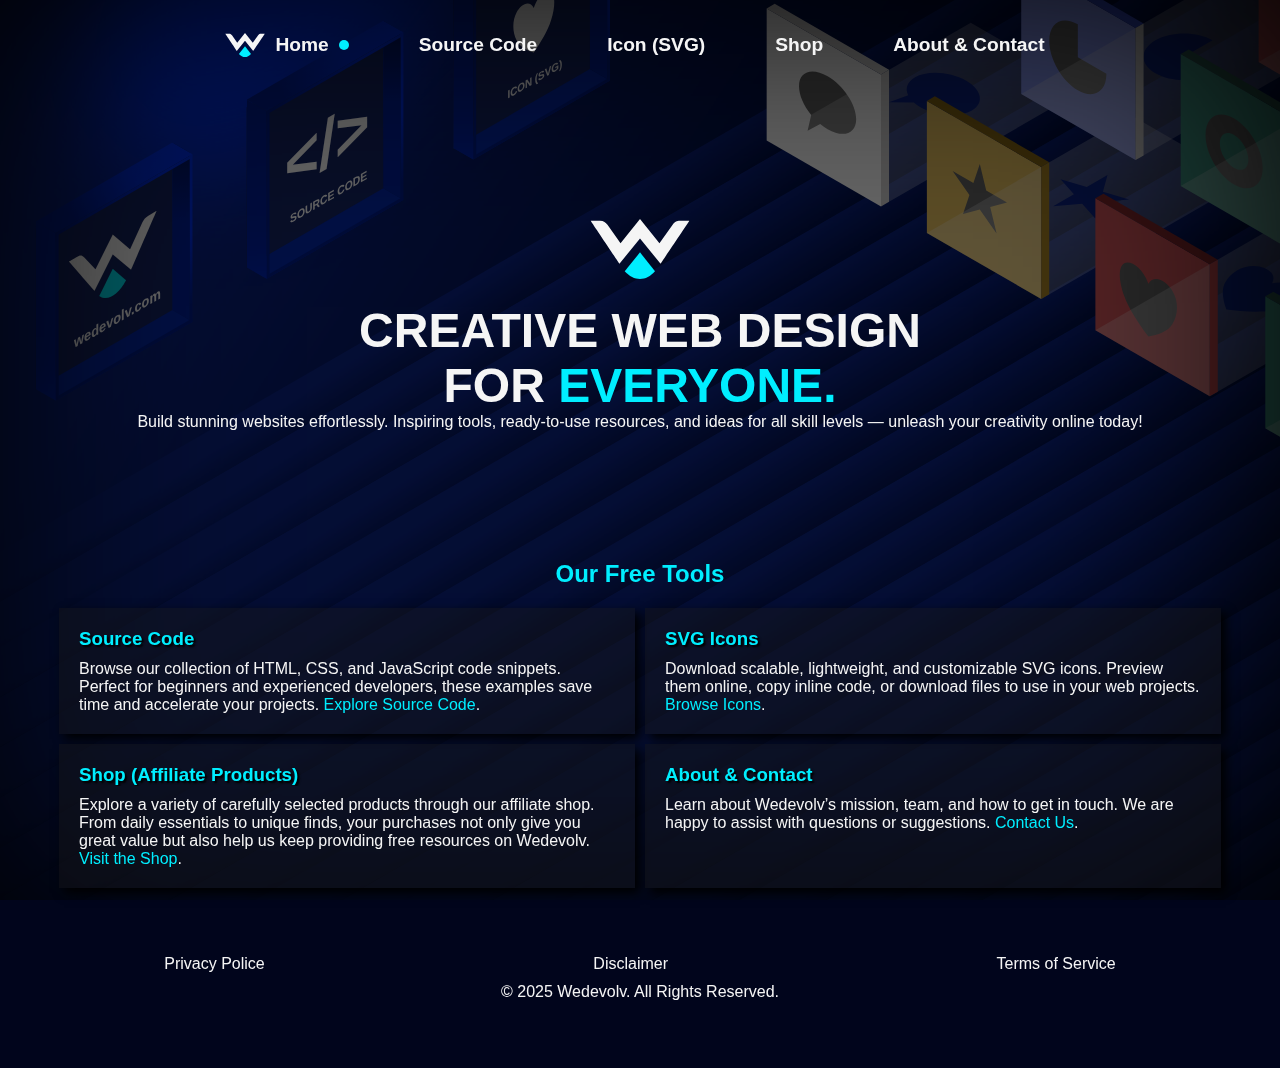
<file: index.html>
<!DOCTYPE html>
<html lang="en">
<head>
    <meta charset="UTF-8">
    <meta name="viewport" content="width=device-width, initial-scale=1.0">

    <title>Wedevolv – Free Tools for Web Developers</title>
    <meta name="description" content="Wedevolv provides free tools for web developers: ready-to-use source code, SVG icons, and JavaScript functions to make web development easier.">
    <meta name="keywords" content="wedevolv, free tools for web developers, free source code, svg icons, javascript functions, web design resources, free templates">
    <meta name="author" content="Fauzan Syaifulloh Fatah">

    <meta property="og:title" content="Wedevolv – Free Tools for Web Developers">
    <meta property="og:description" content="A collection of free source code, SVG icons, and handy web tools to speed up your web development.">
    <meta property="og:url" content="https://wedevolv.com/">
    <meta property="og:type" content="website">
    <meta property="og:image" content="https://wedevolv.com/assets/img/logo/preview.png">

    <meta name="twitter:card" content="summary_large_image">
    <meta name="twitter:title" content="Wedevolv – Free Tools for Web Developers">
    <meta name="twitter:description" content="Free source code, SVG icons, and web tools to help developers build websites faster.">
    <meta name="twitter:image" content="https://wedevolv.com/assets/img/logo/preview.png">

    <!-- adsense -->
    <meta name="google-adsense-account" content="ca-pub-3579678253854649">
    <script async src="https://pagead2.googlesyndication.com/pagead/js/adsbygoogle.js?client=ca-pub-3579678253854649" crossorigin="anonymous"></script>
    <!-- adsense -->

    <script src="js/schema-loader.js"></script>
    <link rel="canonical" href="https://wedevolv.com/">
    <link rel="stylesheet" href="css/style.css">
    <link rel="icon" href="assets/img/logo/wedevolv.png" type="image/png">
</head>
<body>
    <div class="bg"></div>
    <header>
        <span>
            <svg viewBox="0 0 2250 2250" alt="Logo Wedevolv">
                <path d="M393.535,581.872l293.837,412.621l437.628,-543.91l437.628,543.91l312.592,-437.628c43.665,-48.965 68.77,-62.519 150.044,-68.771l198.713,0c2.727,0 5.233,1.504 6.517,3.911c1.283,2.407 1.136,5.325 -0.384,7.59c-73.198,109.093 -642.474,957.534 -642.474,957.534l-462.636,-568.917l-462.636,568.917c0,-0 -580.217,-864.748 -644.437,-960.46c-1.133,-1.689 -1.243,-3.864 -0.286,-5.659c0.957,-1.795 2.825,-2.916 4.859,-2.916c42.571,0 202.236,0 202.236,0c87.526,0 125.037,37.511 168.799,93.778Z"/>
                <path d="M1125,1200.8l-343.851,425.125c206.311,231.318 481.391,231.318 681.45,0l-337.599,-425.125Z"/>
            </svg>
            <p>Home</p>
        </span>
        <input type="checkbox" id="open-navigation">
        <nav>
            <ul>
                <li><a href="https://wedevolv.com/">Home <div class="active"></div></a></li>
                <li><a href="https://wedevolv.com/source.html">Source Code</a></li>
                <li><a href="https://wedevolv.com/icon.html">Icon (SVG)</a></li>
                <li><a href="https://wedevolv.com/shop.html">Shop</a></li>
                <li><a href="https://wedevolv.com/about.html">About & Contact</a></li>
                
                <!-- <li><a href="index.html">Home <div class="active"></div></a></li>
                <li><a href="source.html">Source Code</a></li>
                <li><a href="icon.html">Icon (SVG)</a></li>
                <li><a href="shop.html">Shop</a></li>
                <li><a href="about.html">About & Contact</a></li> -->
            </ul>
        </nav>
        <label for="open-navigation">
            <span class="wd-bar"></span>
        </label>
    </header>
    <main class="home">
        <section class="hero">
            <span>
                <svg viewBox="0 0 2250 2250" width="100px" height="100px">
                    <path d="M393.535,581.872l293.837,412.621l437.628,-543.91l437.628,543.91l312.592,-437.628c43.665,-48.965 68.77,-62.519 150.044,-68.771l198.713,0c2.727,0 5.233,1.504 6.517,3.911c1.283,2.407 1.136,5.325 -0.384,7.59c-73.198,109.093 -642.474,957.534 -642.474,957.534l-462.636,-568.917l-462.636,568.917c0,-0 -580.217,-864.748 -644.437,-960.46c-1.133,-1.689 -1.243,-3.864 -0.286,-5.659c0.957,-1.795 2.825,-2.916 4.859,-2.916c42.571,0 202.236,0 202.236,0c87.526,0 125.037,37.511 168.799,93.778Z" fill="whitesmoke"/>
                    <path d="M1125,1200.8l-343.851,425.125c206.311,231.318 481.391,231.318 681.45,0l-337.599,-425.125Z" fill="#00eeff"/>
                </svg>
                <h1>CREATIVE WEB DESIGN</h1>
                <h1>FOR <strong>EVERYONE.</strong></h1>
            </span>
            <p>Build stunning websites effortlessly. Inspiring tools, ready-to-use resources, and ideas for all skill levels — unleash your creativity online today!</p>
        </section>
        <h2>Our Free Tools</h2>
        <section class="features">
            <article>
                <h3>Source Code</h3>
                <p>Browse our collection of HTML, CSS, and JavaScript code snippets. Perfect for beginners and experienced developers, these examples save time and accelerate your projects. <a href="source.html">Explore Source Code</a>.</p>
            </article>

            <article>
                <h3>SVG Icons</h3>
                <p>Download scalable, lightweight, and customizable SVG icons. Preview them online, copy inline code, or download files to use in your web projects. <a href="icon.html">Browse Icons</a>.</p>
            </article>

            <article>
                <h3>Shop (Affiliate Products)</h3>
                <p>
                    Explore a variety of carefully selected products through our affiliate shop. 
                    From daily essentials to unique finds, your purchases not only give you great 
                    value but also help us keep providing free resources on Wedevolv.
                    <a href="shop.html">Visit the Shop</a>.
                </p>
            </article>
            <article>
                <h3>About & Contact</h3>
                <p>Learn about Wedevolv’s mission, team, and how to get in touch. We are happy to assist with questions or suggestions. <a href="about.html">Contact Us</a>.</p>
            </article>
        </section>
    </main>
    <footer>
        <ul>
            <li><a href="https://wedevolv.com/privacy.html" class="wd-privacy-police">Privacy Police</a></li>
            <li><a href="https://wedevolv.com/disclaimer.html" class="wd-warning">Disclaimer</a></li>
            <li><a href="https://wedevolv.com/terms.html" class="wd-hand-shake">Terms of Service</a></li>
                
            <!-- <li><a href="privacy.html" class="wd-privacy-police">Privacy Police</a></li>
            <li><a href="disclaimer.html" class="wd-warning">Disclaimer</a></li>
            <li><a href="terms.html" class="wd-hand-shake">Terms of Service</a></li> -->
        </ul>
        <p>&copy; 2025 Wedevolv. All Rights Reserved.</p>
    </footer>
    <script src="js/script.js"></script>
    <script src="js/icons.js"></script>
</body>
</html>
</file>
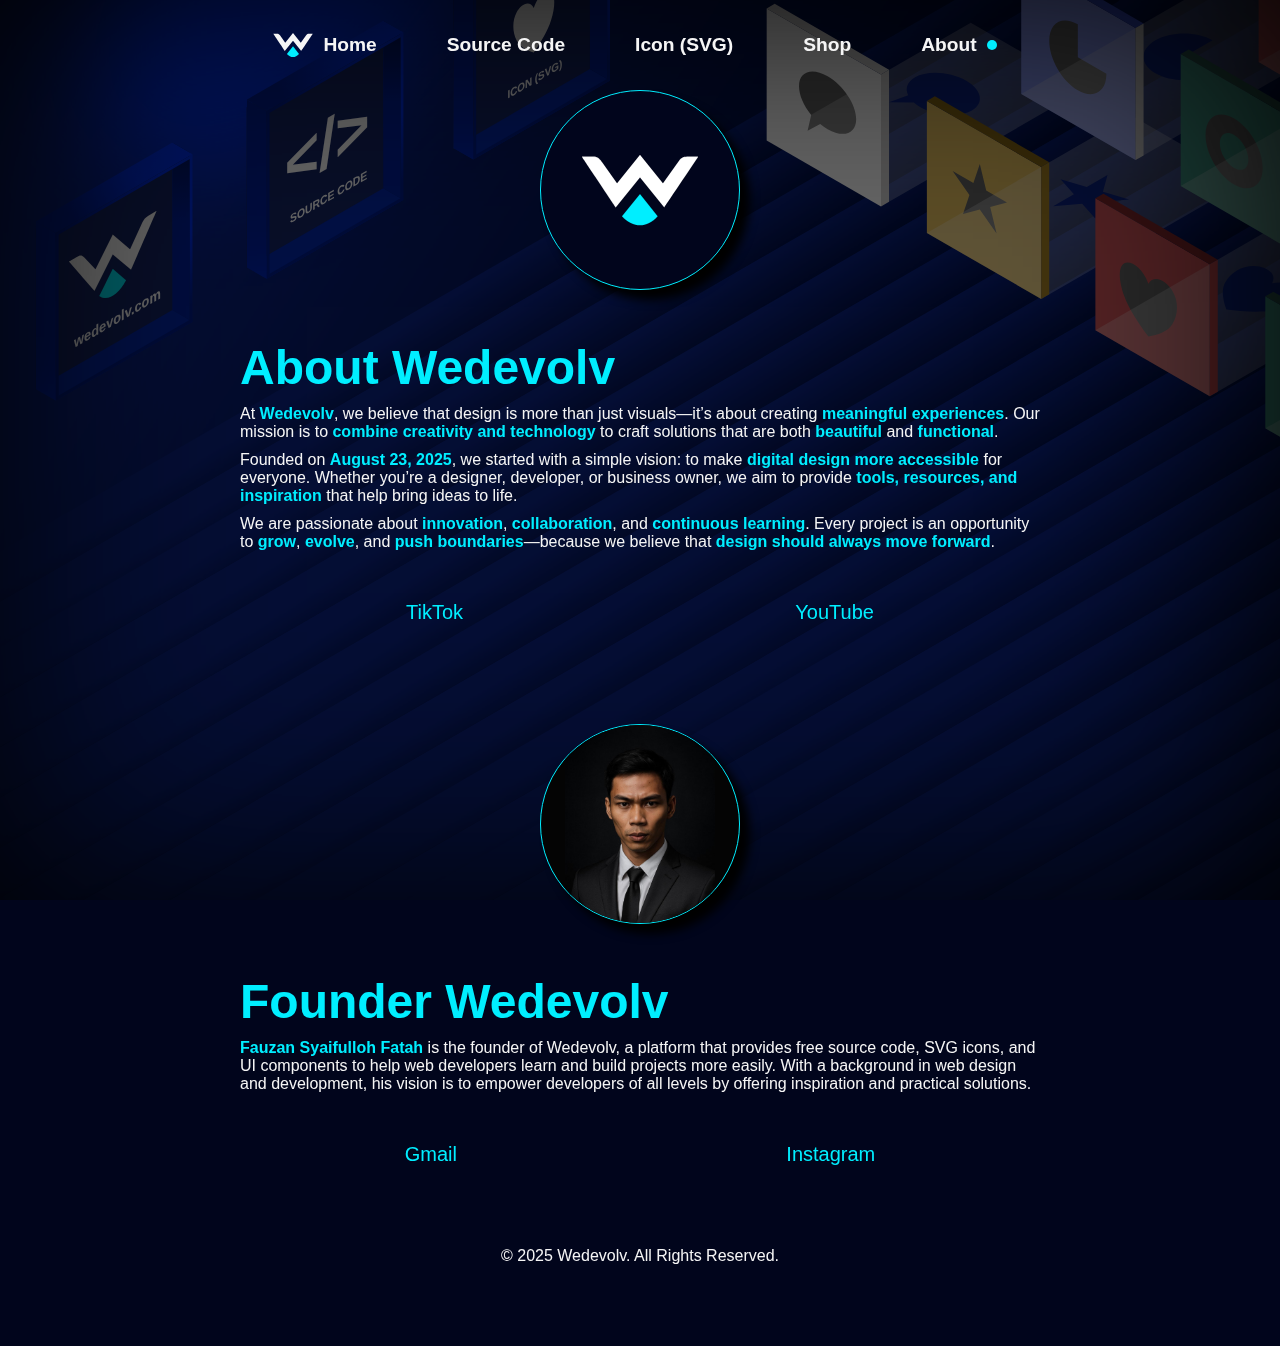
<file: about.html>
<!DOCTYPE html>
<html lang="en">
<head>
    <meta charset="UTF-8">
    <meta name="viewport" content="width=device-width, initial-scale=1.0">
    
    <title>About Wedevolv — Free Tools & Resources for Web Developers</title>
    <meta name="description" content="Wedevolv helps web developers with free resources, source code, SVG icons, and ready-to-use templates to speed up projects and learning.">
    <meta name="keywords" content="about wedevolv, free tools for developers, web development resources, source code, svg icons, templates, wedevolv">
    <meta name="author" content="Fauzan Syaifulloh Fatah">

    <meta property="og:title" content="About Wedevolv — Tools for Web Developers">
    <meta property="og:description" content="Discover free tools, icons, and source code from Wedevolv to simplify web development and design.">
    <meta property="og:url" content="https://wedevolv.com/about.html">
    <meta property="og:type" content="website">
    <meta property="og:image" content="https://wedevolv.com/assets/img/logo/preview.png">

    <meta name="twitter:card" content="summary_large_image">
    <meta name="twitter:title" content="About Wedevolv — Free Resources for Developers">
    <meta name="twitter:description" content="Free tools, source code, and SVG icons to make web development easier.">
    <meta name="twitter:image" content="https://wedevolv.com/assets/img/logo/preview.png">

    <!-- adsense -->
    <meta name="google-adsense-account" content="ca-pub-3579678253854649">
    <script async src="https://pagead2.googlesyndication.com/pagead/js/adsbygoogle.js?client=ca-pub-3579678253854649" crossorigin="anonymous"></script>
    <!-- adsense -->
    
    <link rel="stylesheet" href="css/style.css">
    <link rel="icon" href="assets/img/logo/wedevolv.png" type="image/png">
</head>
<body>
    <div class="bg"></div>
    <header>
        <span>
            <svg viewBox="0 0 2250 2250">
                <path d="M393.535,581.872l293.837,412.621l437.628,-543.91l437.628,543.91l312.592,-437.628c43.665,-48.965 68.77,-62.519 150.044,-68.771l198.713,0c2.727,0 5.233,1.504 6.517,3.911c1.283,2.407 1.136,5.325 -0.384,7.59c-73.198,109.093 -642.474,957.534 -642.474,957.534l-462.636,-568.917l-462.636,568.917c0,-0 -580.217,-864.748 -644.437,-960.46c-1.133,-1.689 -1.243,-3.864 -0.286,-5.659c0.957,-1.795 2.825,-2.916 4.859,-2.916c42.571,0 202.236,0 202.236,0c87.526,0 125.037,37.511 168.799,93.778Z"/>
                <path d="M1125,1200.8l-343.851,425.125c206.311,231.318 481.391,231.318 681.45,0l-337.599,-425.125Z"/>
            </svg>
            <p>About</p>
        </span>
        <input type="checkbox" id="open-navigation">
        <nav>
            <ul>
                <li><a href="index.html">Home</a></li>
                <li><a href="source.html">Source Code</a></li>
                <li><a href="icon.html">Icon (SVG)</a></li>
                <li><a href="shop.html">Shop</a></li>
                <li><a href="about.html">About <div class="active"></div></a></li>
            </ul>
        </nav>
        <label for="open-navigation">
            <span class="wd-bar"></span>
        </label>
    </header>
    <main>
        <section class="about">
            <div class="box">
                <div class="image">
                    <img src="assets/img/wedevolv2.svg" alt="logo wedevolv" width="60%">
                </div>
                <span>
                    <h1>About Wedevolv</h1>
                    <p>
                        At <b>Wedevolv</b>, we believe that design is more than just visuals—it’s about creating <b>meaningful experiences</b>. 
                        Our mission is to <b>combine creativity and technology</b> to craft solutions that are both <b>beautiful</b> and <b>functional</b>.
                    </p>
                    
                    <p>
                        Founded on <b>August 23, 2025</b>, we started with a simple vision: to make <b>digital design more accessible</b> for everyone. 
                        Whether you’re a designer, developer, or business owner, we aim to provide <b>tools, resources, and inspiration</b> that help bring ideas to life.
                    </p>
                    
                    <p>
                        We are passionate about <b>innovation</b>, <b>collaboration</b>, and <b>continuous learning</b>. 
                        Every project is an opportunity to <b>grow</b>, <b>evolve</b>, and <b>push boundaries</b>—because we believe that <b>design should always move forward</b>.
                    </p>
                </span>
                <div class="sosial-media">
                    <a href="https://www.tiktok.com/@wedevolv.com" class="wd-tiktok" target="_blank">TikTok</a>
                    <a href="https://www.youtube.com/@wedevolv" class="wd-youtube" target="_blank">YouTube</a>
                </div>
            </div>
            <div class="box">
                <div class="image" style="background: rgb(4, 4, 4);">
                    <img src="assets/img/FauzanSyaifullohFatah.jpeg" alt="Fauzan Syaifulloh Fatah" width="150px">
                </div>
                <span>
                    <h2>Founder Wedevolv</h2>
                    <p>
                        <b>Fauzan Syaifulloh Fatah</b> is the founder of Wedevolv, a platform that provides free source code, SVG icons, and UI components to help web developers learn and build projects more easily. With a background in web design and development, his vision is to empower developers of all levels by offering inspiration and practical solutions.
                    </p>
                </span>
                <div class="sosial-media">
                    <a href="https://mail.google.com/mail/?view=cm&fs=1&to=fauzansyaifullohfatah@gmail.com" class="wd-envelope" target="_blank">Gmail</a>
                    <a href="https://www.instagram.com/fauzan_s.f" class="wd-instagram" target="_blank">Instagram</a>
                </div>
            </div>
        </section>
    </main>
    <footer>
        <span>&copy; 2025 Wedevolv. All Rights Reserved.</span>
    </footer>
    <script src="js/icons.js"></script>
</body>
</html>
</file>
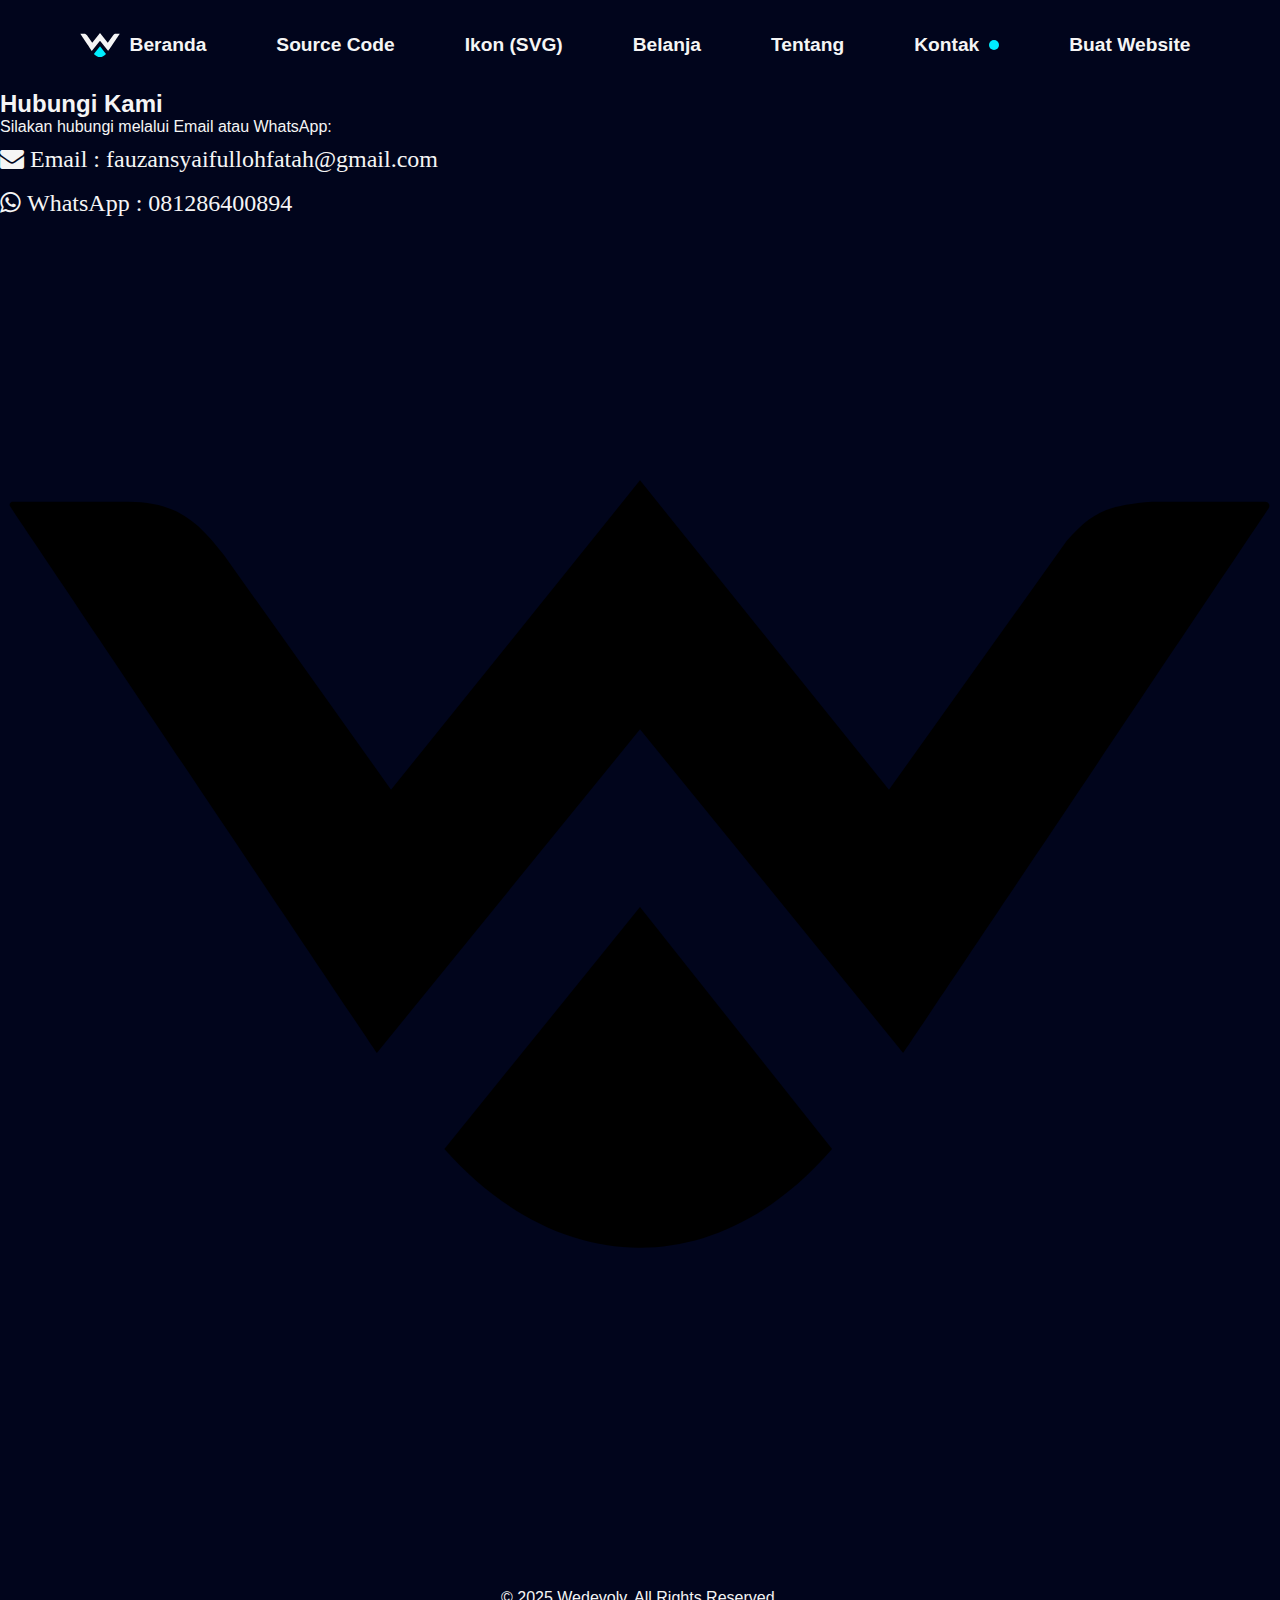
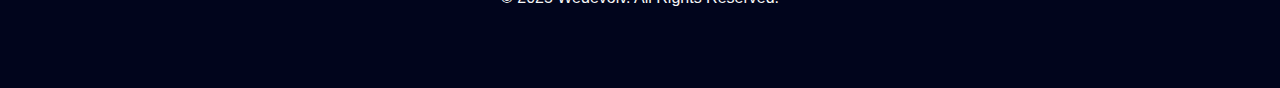
<file: contact.html>
<!DOCTYPE html>
<html lang="id">
<head>
    <meta charset="UTF-8">
    <meta name="viewport" content="width=device-width, initial-scale=1.0">
    
    <title>Kontak Wedevolv — Konsultasi & Order Jasa Pembuatan Website</title>
    <meta name="description" content="Hubungi Wedevolv untuk konsultasi pembuatan website, request penawaran, atau download source code gratis. Email dan WhatsApp tersedia untuk respons cepat.">
    <meta name="keywords" content="kontak wedevolv, hubungi wedevolv, konsultasi website, order jasa web, whatsapp wedevolv">
    <meta name="author" content="Fauzan Syaifulloh Fatah">

    <meta property="og:title" content="Kontak Wedevolv">
    <meta property="og:description" content="Konsultasi & pemesanan jasa pembuatan website. Hubungi via email atau WhatsApp untuk penawaran terbaik.">
    <meta property="og:url" content="https://wedevolv.com/contact.html">
    <meta property="og:type" content="website">
    <meta property="og:image" content="https://wedevolv.com/assets/img/logo/preview.png">

    <meta name="twitter:card" content="summary_large_image">
    <meta name="twitter:title" content="Kontak Wedevolv">
    <meta name="twitter:description" content="Email & WhatsApp untuk konsultasi pembuatan website.">
    <meta name="twitter:image" content="https://wedevolv.com/assets/img/logo/preview.png">

    <!-- adsense -->
    <meta name="google-adsense-account" content="ca-pub-3579678253854649">
    <script async src="https://pagead2.googlesyndication.com/pagead/js/adsbygoogle.js?client=ca-pub-3579678253854649" crossorigin="anonymous"></script>
    <!-- adsense -->
    
    <link rel="stylesheet" href="https://cdnjs.cloudflare.com/ajax/libs/font-awesome/4.7.0/css/font-awesome.min.css">
    <link rel="stylesheet" href="css/style.css">
    <link rel="icon" href="assets/img/logo/wedevolv.png" type="image/png">
</head>
<body>
    <header>
        <span>
            <svg viewBox="0 0 2250 2250">
                <path d="M393.535,581.872l293.837,412.621l437.628,-543.91l437.628,543.91l312.592,-437.628c43.665,-48.965 68.77,-62.519 150.044,-68.771l198.713,0c2.727,0 5.233,1.504 6.517,3.911c1.283,2.407 1.136,5.325 -0.384,7.59c-73.198,109.093 -642.474,957.534 -642.474,957.534l-462.636,-568.917l-462.636,568.917c0,-0 -580.217,-864.748 -644.437,-960.46c-1.133,-1.689 -1.243,-3.864 -0.286,-5.659c0.957,-1.795 2.825,-2.916 4.859,-2.916c42.571,0 202.236,0 202.236,0c87.526,0 125.037,37.511 168.799,93.778Z"/>
                <path d="M1125,1200.8l-343.851,425.125c206.311,231.318 481.391,231.318 681.45,0l-337.599,-425.125Z"/>
            </svg>
            <p>Kontak</p>
        </span>
        <input type="checkbox" id="open-navigation">
        <nav>
            <ul>
                <li><a href="index.html">Beranda</a></li>
                <li><a href="source.html">Source Code</a></li>
                <li><a href="icon.html">Ikon (SVG)</a></li>
                <li><a href="shop.html">Belanja</a></li>
                <li><a href="about.html">Tentang</a></li>
                <li><a href="contact.html">Kontak <div class="active"></div></a></li>
                <li><a href="createWebsite.html">Buat Website</a></li>
            </ul>
        </nav>
        <label for="open-navigation">
            <i class="fa fa-bars"></i>
        </label>
    </header>
    <main>
        <section>
            <div class="box">
                <h2>Hubungi Kami</h2>
                <p>Silakan hubungi melalui Email atau WhatsApp:</p>
                <ul>
                    <li><a href="" class="fa fa-envelope" style="background: none;color: whitesmoke;font-size: 1.5rem;padding: 10px 0;"> Email : fauzansyaifullohfatah@gmail.com</a></li>
                    <li><a href="" class="fa fa-whatsapp" style="background: none;color: whitesmoke;font-size: 1.5rem;padding: 10px 0;"> WhatsApp : 081286400894</a></li>
                </ul>
            </div>
            <div class="box">
                <svg viewBox="0 0 2250 2250">
                    <path d="M393.535,581.872l293.837,412.621l437.628,-543.91l437.628,543.91l312.592,-437.628c43.665,-48.965 68.77,-62.519 150.044,-68.771l198.713,0c2.727,0 5.233,1.504 6.517,3.911c1.283,2.407 1.136,5.325 -0.384,7.59c-73.198,109.093 -642.474,957.534 -642.474,957.534l-462.636,-568.917l-462.636,568.917c0,-0 -580.217,-864.748 -644.437,-960.46c-1.133,-1.689 -1.243,-3.864 -0.286,-5.659c0.957,-1.795 2.825,-2.916 4.859,-2.916c42.571,0 202.236,0 202.236,0c87.526,0 125.037,37.511 168.799,93.778Z"/>
                    <path d="M1125,1200.8l-343.851,425.125c206.311,231.318 481.391,231.318 681.45,0l-337.599,-425.125Z"/>
                </svg>
            </div>
        </section>
    </main>
    <footer>
        <span>&copy; 2025 Wedevolv. All Rights Reserved.</span>
    </footer>
</body>
</html>
</file>
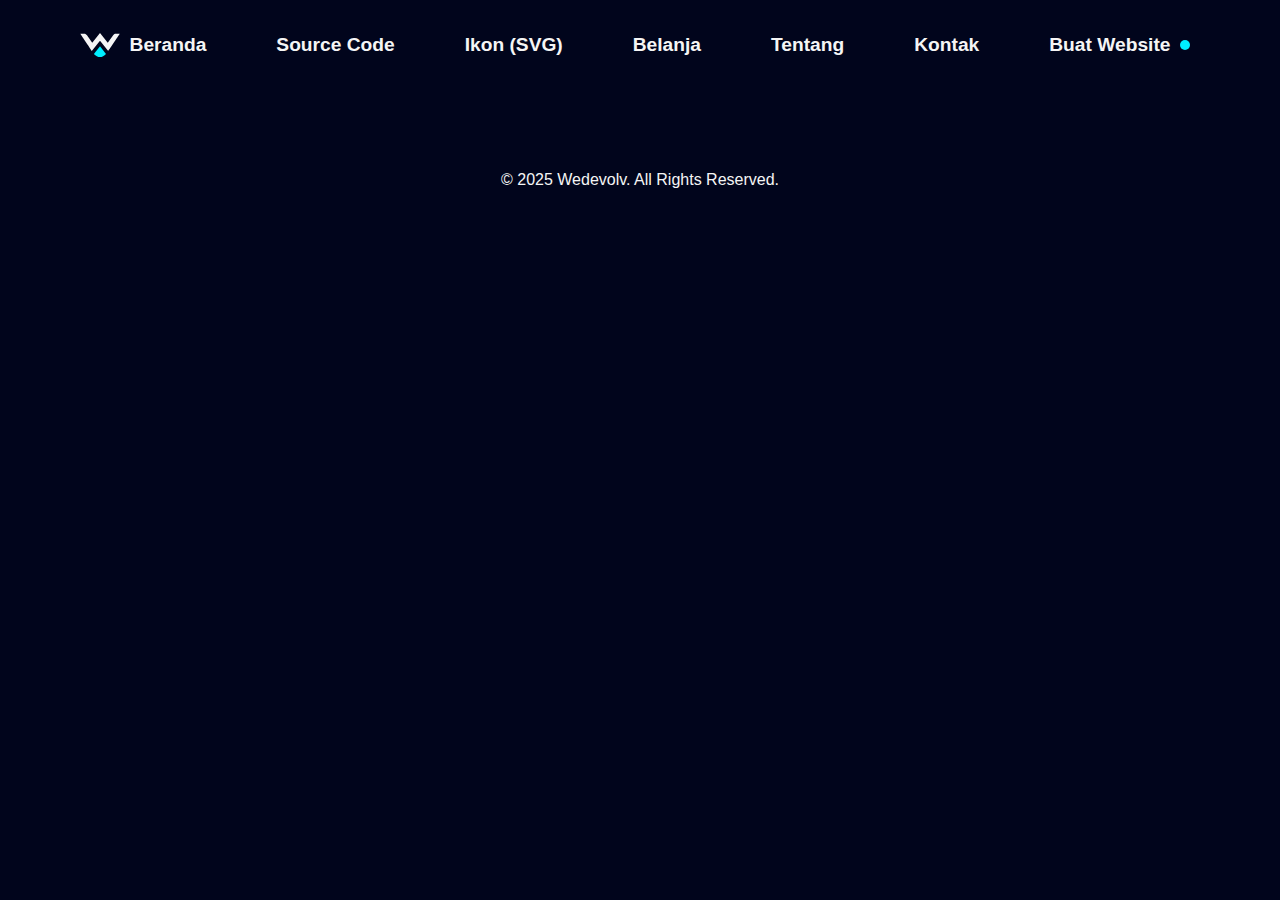
<file: createWebsite.html>
<!DOCTYPE html>
<html lang="id">
<head>
    <meta charset="UTF-8">
    <meta name="viewport" content="width=device-width, initial-scale=1.0">
    
    <title>Buat Website — Paket Murah & Cepat | Wedevolv</title>
    <meta name="description" content="Paket buat website dari Wedevolv: paket starter, bisnis, dan toko online. Harga transparan, cepat live, dan support setelah rilis. Cek paket & order sekarang.">
    <meta name="keywords" content="buat website, paket website murah, paket website UMKM, website cepat, jasa pembuatan website, wedevolv">
    <meta name="author" content="Fauzan Syaifulloh Fatah">

    <meta property="og:title" content="Buat Website — Paket Murah & Cepat | Wedevolv">
    <meta property="og:description" content="Pilih paket pembuatan website murah: Starter, Bisnis, atau Toko Online. Harga transparan & dukungan purna jual.">
    <meta property="og:url" content="https://wedevolv.com/createWebsite.html">
    <meta property="og:type" content="article">
    <meta property="og:image" content="https://wedevolv.com/assets/img/logo/preview.png">

    <meta name="twitter:card" content="summary_large_image">
    <meta name="twitter:title" content="Buat Website — Wedevolv">
    <meta name="twitter:description" content="Paket pembuatan website murah, cepat, dan profesional. Lihat paket & pesan sekarang.">
    <meta name="twitter:image" content="https://wedevolv.com/assets/img/logo/preview.png">

    <!-- adsense -->
    <meta name="google-adsense-account" content="ca-pub-3579678253854649">
    <script async src="https://pagead2.googlesyndication.com/pagead/js/adsbygoogle.js?client=ca-pub-3579678253854649" crossorigin="anonymous"></script>
    <!-- adsense -->
    
    <link rel="stylesheet" href="https://cdnjs.cloudflare.com/ajax/libs/font-awesome/4.7.0/css/font-awesome.min.css">
    <link rel="stylesheet" href="css/style.css">
    <link rel="icon" href="assets/img/logo/wedevolv.png" type="image/png">
</head>
<body>
    <header>
        <span>
            <svg viewBox="0 0 2250 2250">
                <path d="M393.535,581.872l293.837,412.621l437.628,-543.91l437.628,543.91l312.592,-437.628c43.665,-48.965 68.77,-62.519 150.044,-68.771l198.713,0c2.727,0 5.233,1.504 6.517,3.911c1.283,2.407 1.136,5.325 -0.384,7.59c-73.198,109.093 -642.474,957.534 -642.474,957.534l-462.636,-568.917l-462.636,568.917c0,-0 -580.217,-864.748 -644.437,-960.46c-1.133,-1.689 -1.243,-3.864 -0.286,-5.659c0.957,-1.795 2.825,-2.916 4.859,-2.916c42.571,0 202.236,0 202.236,0c87.526,0 125.037,37.511 168.799,93.778Z"/>
                <path d="M1125,1200.8l-343.851,425.125c206.311,231.318 481.391,231.318 681.45,0l-337.599,-425.125Z"/>
            </svg>
            <p>Buat Website</p>
        </span>
        <input type="checkbox" id="open-navigation">
        <nav>
            <ul>
                <li><a href="index.html">Beranda</a></li>
                <li><a href="source.html">Source Code</a></li>
                <li><a href="icon.html">Ikon (SVG)</a></li>
                <li><a href="shop.html">Belanja</a></li>
                <li><a href="about.html">Tentang</a></li>
                <li><a href="contact.html">Kontak</a></li>
                <li><a href="createWebsite.html">Buat Website <div class="active"></div></a></li>
            </ul>
        </nav>
        <label for="open-navigation">
            <i class="fa fa-bars"></i>
        </label>
    </header>
    <main>
        <section class="packages"></section>
    </main>
    <footer>
        <span>&copy; 2025 Wedevolv. All Rights Reserved.</span>
    </footer>
    <script src="js/script.js"></script>
    <script>
        const packages = document.getElementsByClassName("packages")[0]
        getDataPackage(packages);
    </script>
</body>
</html>
</file>
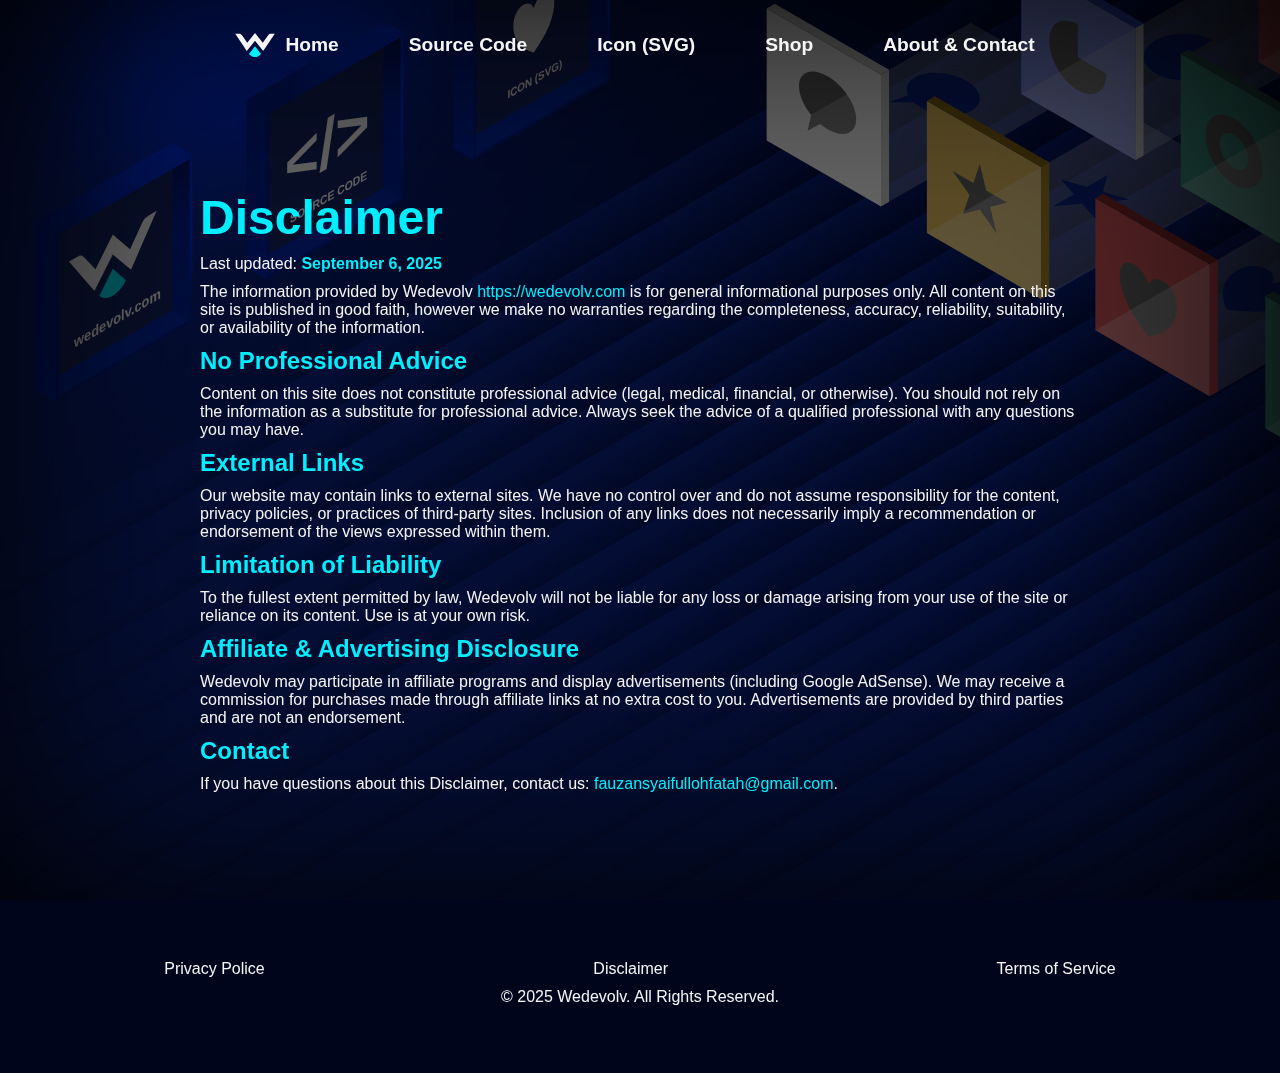
<file: disclaimer.html>
<!DOCTYPE html>
<html lang="en">
<head>
    <meta charset="UTF-8">
    <meta name="viewport" content="width=device-width, initial-scale=1.0">

    <title>Disclaimer – Wedevolv</title>
    <meta name="description" content="Read the Disclaimer of Wedevolv. Limitations of liability and external links for our website.">
    <meta name="keywords" content="wedevolv, disclaimer, liability, external links, website rules">
    <meta name="author" content="Fauzan Syaifulloh Fatah">

    <meta property="og:title" content="Disclaimer – Wedevolv">
    <meta property="og:description" content="Learn about Wedevolv's Disclaimer including limitations of liability and external links.">
    <meta property="og:url" content="https://wedevolv.com/disclaimer.html">
    <meta property="og:type" content="website">
    <meta property="og:image" content="https://wedevolv.com/assets/img/logo/preview.png">

    <meta name="twitter:card" content="summary_large_image">
    <meta name="twitter:title" content="Disclaimer – Wedevolv">
    <meta name="twitter:description" content="Understand the Disclaimer page of Wedevolv: limitations of liability and external links.">
    <meta name="twitter:image" content="https://wedevolv.com/assets/img/logo/preview.png">

    <!-- Adsense -->
    <meta name="google-adsense-account" content="ca-pub-3579678253854649">
    <script async src="https://pagead2.googlesyndication.com/pagead/js/adsbygoogle.js?client=ca-pub-3579678253854649" crossorigin="anonymous"></script>
    <!-- End Adsense -->

    <link rel="canonical" href="https://wedevolv.com/disclaimer.html">
    <link rel="stylesheet" href="css/style.css">
    <link rel="icon" href="assets/img/logo/wedevolv.png" type="image/png">
</head>
<body>
    <div class="bg"></div>
    <header>
        <span>
            <svg viewBox="0 0 2250 2250">
                <path d="M393.535,581.872l293.837,412.621l437.628,-543.91l437.628,543.91l312.592,-437.628c43.665,-48.965 68.77,-62.519 150.044,-68.771l198.713,0c2.727,0 5.233,1.504 6.517,3.911c1.283,2.407 1.136,5.325 -0.384,7.59c-73.198,109.093 -642.474,957.534 -642.474,957.534l-462.636,-568.917l-462.636,568.917c0,-0 -580.217,-864.748 -644.437,-960.46c-1.133,-1.689 -1.243,-3.864 -0.286,-5.659c0.957,-1.795 2.825,-2.916 4.859,-2.916c42.571,0 202.236,0 202.236,0c87.526,0 125.037,37.511 168.799,93.778Z"/>
                <path d="M1125,1200.8l-343.851,425.125c206.311,231.318 481.391,231.318 681.45,0l-337.599,-425.125Z"/>
            </svg>
            <p>About & Contact</p>
        </span>
        <input type="checkbox" id="open-navigation">
        <nav>
            <ul>
                <li><a href="https://wedevolv.com/">Home</a></li>
                <li><a href="https://wedevolv.com/source.html">Source Code</a></li>
                <li><a href="https://wedevolv.com/icon.html">Icon (SVG)</a></li>
                <li><a href="https://wedevolv.com/shop.html">Shop</a></li>
                <li><a href="https://wedevolv.com/about.html">About & Contact</a></li>

                <!-- <li><a href="index.html">Home</a></li>
                <li><a href="source.html">Source Code</a></li>
                <li><a href="icon.html">Icon (SVG)</a></li>
                <li><a href="shop.html">Shop</a></li>
                <li><a href="about.html">About & Contact</a></li> -->
            </ul>
        </nav>
        <label for="open-navigation">
            <span class="wd-bar"></span>
        </label>
    </header>
    <main class="template">
        <h1 class="wd-warning">Disclaimer</h1>
        <p>Last updated: <strong>September 6, 2025</strong></p>
        <p>The information provided by Wedevolv <a href="https://wedevolv.com">https://wedevolv.com</a> is for general informational purposes only. All content on this site is published in good faith, however we make no warranties regarding the completeness, accuracy, reliability, suitability, or availability of the information.</p>

        <h2>No Professional Advice</h2>
        <p>Content on this site does not constitute professional advice (legal, medical, financial, or otherwise). You should not rely on the information as a substitute for professional advice. Always seek the advice of a qualified professional with any questions you may have.</p>

        <h2>External Links</h2>
        <p>Our website may contain links to external sites. We have no control over and do not assume responsibility for the content, privacy policies, or practices of third-party sites. Inclusion of any links does not necessarily imply a recommendation or endorsement of the views expressed within them.</p>

        <h2>Limitation of Liability</h2>
        <p>To the fullest extent permitted by law, Wedevolv will not be liable for any loss or damage arising from your use of the site or reliance on its content. Use is at your own risk.</p>

        <h2>Affiliate & Advertising Disclosure</h2>
        <p>Wedevolv may participate in affiliate programs and display advertisements (including Google AdSense). We may receive a commission for purchases made through affiliate links at no extra cost to you. Advertisements are provided by third parties and are not an endorsement.</p>

        <h2>Contact</h2>
        <p>If you have questions about this Disclaimer, contact us: <a href="mailto:fauzansyaifullohfatah@gmail.com">fauzansyaifullohfatah@gmail.com</a>.</p>
    </main>

    <footer>
        <ul>
            <li><a href="https://wedevolv.com/privacy.html" class="wd-privacy-police">Privacy Police</a></li>
            <li><a href="https://wedevolv.com/disclaimer.html" class="wd-warning">Disclaimer</a></li>
            <li><a href="https://wedevolv.com/terms.html" class="wd-hand-shake">Terms of Service</a></li>

            <!-- <li><a href="privacy.html" class="wd-privacy-police">Privacy Police</a></li>
            <li><a href="disclaimer.html" class="wd-warning">Disclaimer</a></li>
            <li><a href="terms.html" class="wd-hand-shake">Terms of Service</a></li> -->
        </ul>
        <p>&copy; 2025 Wedevolv. All Rights Reserved.</p>
    </footer>
    <script src="js/icons.js"></script>
    <script src="js/script.js"></script>
    <script src="js/schema-loader.js"></script>
</body>
</html>
</file>
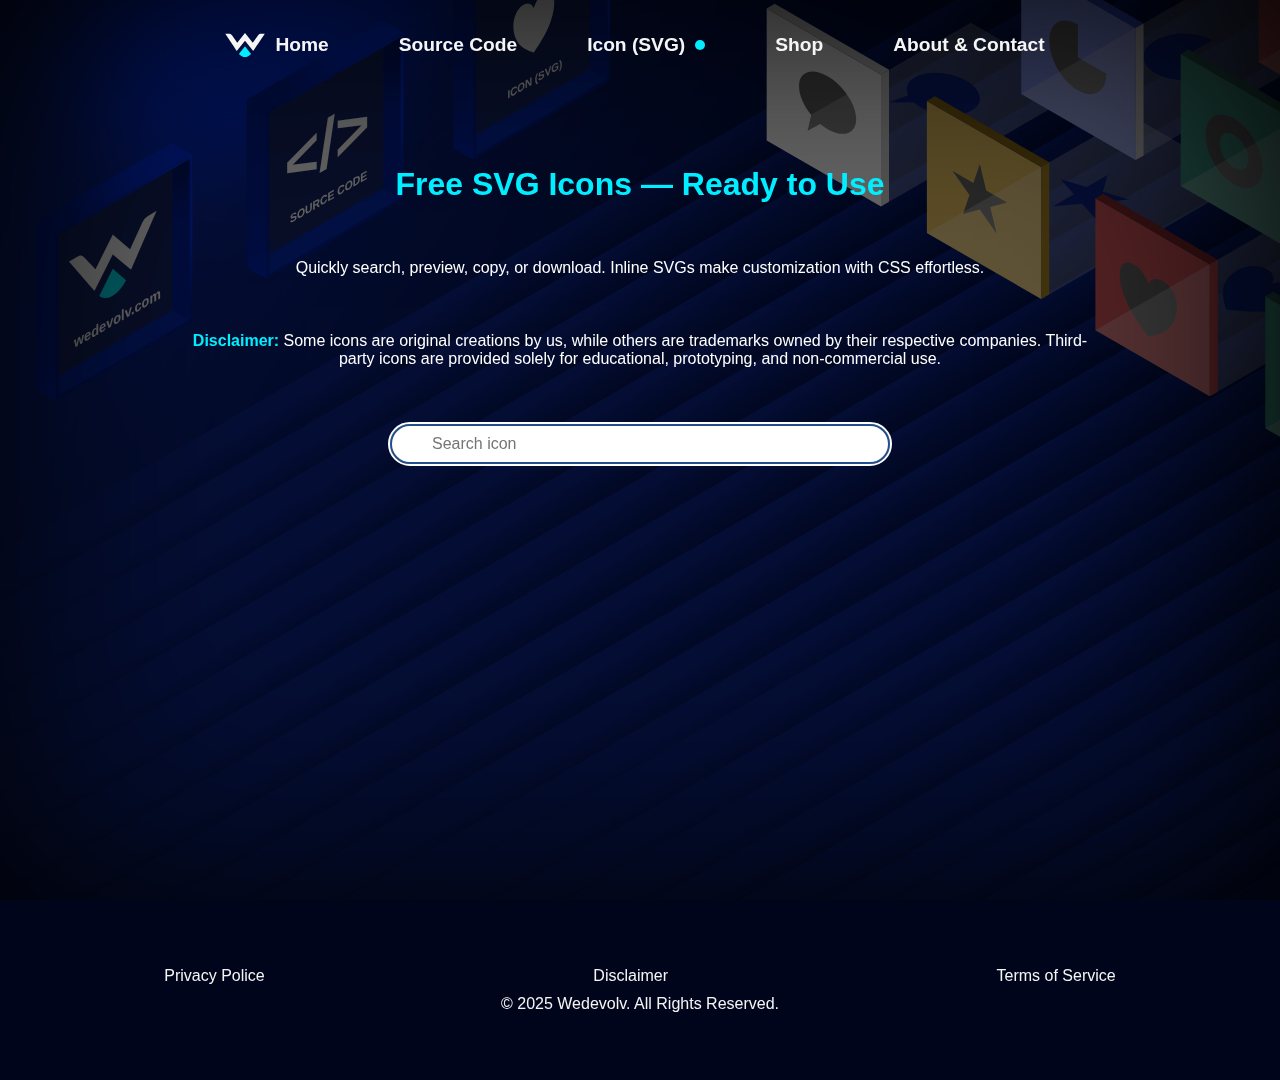
<file: icon.html>
<!DOCTYPE html>
<html lang="en">
<head>
    <meta charset="UTF-8">
    <meta name="viewport" content="width=device-width, initial-scale=1.0">
    
    <title>Free SVG Icons & Illustrations — Download SVG Icons | Wedevolv</title>
    <meta name="description" content="A collection of free SVG icons and lightweight illustrations for websites, apps, and UI projects. Easy to download, scalable, and customizable.">
    <meta name="keywords" content="svg icons, free svg, web icons, svg illustrations, download icons, wedevolv">
    <meta name="author" content="Fauzan Syaifulloh Fatah">

    <meta property="og:title" content="Free SVG Icons & Illustrations — Wedevolv">
    <meta property="og:description" content="Download free SVG icons for websites and UI projects. Vector format, lightweight, and fully customizable.">
    <meta property="og:url" content="https://wedevolv.com/icon.html">
    <meta property="og:type" content="article">
    <meta property="og:image" content="https://wedevolv.com/assets/img/logo/preview.png">

    <meta name="twitter:card" content="summary_large_image">
    <meta name="twitter:title" content="Free SVG Icons — Wedevolv">
    <meta name="twitter:description" content="A collection of free SVG icons and illustrations, easy to download and customize for your web projects.">
    <meta name="twitter:image" content="https://wedevolv.com/assets/img/logo/preview.png">

    <!-- adsense -->
    <meta name="google-adsense-account" content="ca-pub-3579678253854649">
    <script async src="https://pagead2.googlesyndication.com/pagead/js/adsbygoogle.js?client=ca-pub-3579678253854649" crossorigin="anonymous"></script>
    <!-- adsense -->

    <script src="js/schema-loader.js"></script>
    <link rel="canonical" href="https://wedevolv.com/icon.html">
    <link rel="stylesheet" href="css/style.css">
    <link rel="icon" href="assets/img/logo/wedevolv.png" type="image/png">
</head>
<body>
    <div class="bg"></div>
    <header>
        <span>
            <svg viewBox="0 0 2250 2250">
                <path d="M393.535,581.872l293.837,412.621l437.628,-543.91l437.628,543.91l312.592,-437.628c43.665,-48.965 68.77,-62.519 150.044,-68.771l198.713,0c2.727,0 5.233,1.504 6.517,3.911c1.283,2.407 1.136,5.325 -0.384,7.59c-73.198,109.093 -642.474,957.534 -642.474,957.534l-462.636,-568.917l-462.636,568.917c0,-0 -580.217,-864.748 -644.437,-960.46c-1.133,-1.689 -1.243,-3.864 -0.286,-5.659c0.957,-1.795 2.825,-2.916 4.859,-2.916c42.571,0 202.236,0 202.236,0c87.526,0 125.037,37.511 168.799,93.778Z"/>
                <path d="M1125,1200.8l-343.851,425.125c206.311,231.318 481.391,231.318 681.45,0l-337.599,-425.125Z"/>
            </svg>
            <p>Icon SVG</p>
        </span>
        <input type="checkbox" id="open-navigation">
        <nav>
            <ul>
                <li><a href="https://wedevolv.com/">Home</a></li>
                <li><a href="https://wedevolv.com/source.html">Source Code</a></li>
                <li><a href="https://wedevolv.com/icon.html">Icon (SVG) <div class="active"></div></a></li>
                <li><a href="https://wedevolv.com/shop.html">Shop</a></li>
                <li><a href="https://wedevolv.com/about.html">About & Contact</a></li>

                <!-- <li><a href="index.html">Home</a></li>
                <li><a href="source.html">Source Code</a></li>
                <li><a href="icon.html">Icon (SVG) <div class="active"></div></a></li>
                <li><a href="shop.html">Shop</a></li>
                <li><a href="about.html">About & Contact</a></li> -->
            </ul>
        </nav>
        <label for="open-navigation">
            <span class="wd-bar"></span>
        </label>
    </header>
    <main>
        <section class="hero hero-icon">
            <h1><span id="ttl-icon"></span> Free SVG Icons — Ready to Use</h1>
            <p>Quickly search, preview, copy, or download. Inline SVGs make customization with CSS effortless.</p>
            <p class="disclaimer"><strong class="wd-warning">Disclaimer:</strong> Some icons are original creations by us, while others are trademarks owned by their respective companies. Third-party icons are provided solely for educational, prototyping, and non-commercial use.</p>
            <div class="input">
                <label for="search-icon" class="wd-search"></label>
                <input type="text" id="search-icon" placeholder="Search icon" autocomplete="off">
            </div>
        </section>
        <section class="set-icon"></section>
        <section class="preview-icon"></section>
        <section class="alert-icon">
            <p>Sorry, the icon you’re looking for is not available.</hp>
            <p>Tell us which icon you need, and we’ll add it for you!</p>
        </section>
        <section class="donation">
            <h2>Support Us / <strong>Donate</strong></h2>
            <img src="assets/img/barcodeqris/qrisBluBca.png" alt="barcode.png">
            <div class="info">
                <p>Fauzan Syaifulloh Fatah</p>
                <p><strong>Blu BCA</strong> 0094-4102-874</p>
            </div>
            <button id="closeDonate" aria-label="Close Donation">X</button>
        </section>
    </main>
    <footer>
        <ul>
            <!-- <li><a href="https://wedevolv.com/privacy.html" class="wd-privacy-police">Privacy Police</a></li>
            <li><a href="https://wedevolv.com/disclaimer.html" class="wd-warning">Disclaimer</a></li>
            <li><a href="https://wedevolv.com/terms.html" class="wd-hand-shake">Terms of Service</a></li> -->

            <li><a href="privacy.html" class="wd-privacy-police">Privacy Police</a></li>
            <li><a href="disclaimer.html" class="wd-warning">Disclaimer</a></li>
            <li><a href="terms.html" class="wd-hand-shake">Terms of Service</a></li>
        </ul>
        <p>&copy; 2025 Wedevolv. All Rights Reserved.</p>
    </footer>
    <script src="js/script.js"></script>
    <script src="js/icons.js"></script>
    <script>
        const searchIcon =  document.getElementById("search-icon");
        const ttlIcon =  document.getElementById("ttl-icon");
        const setIcon = document.getElementsByClassName("set-icon")[0];
        const previewIcon = document.getElementsByClassName("preview-icon")[0];
        const alertIcon = document.getElementsByClassName("alert-icon")[0];
        fetch("json/icons.json")
        .then(icon => icon.json())
        .then(data => {
            data.forEach(i => {
            setIcon.innerHTML += `
                <article class="icon"
                    data-id="${i.id}"
                    data-name="${i.name}"
                    data-category="${i.category}"
                    data-official="${i.official}"
                    data-copyright="${i.copyright}">
                    ${i.svg.replace('<svg',`<svg role="img" aria-label="${i.name} SVG Icon"`)}
                    <h2>${i.name}</h2>
                </article>
            `;
            });

            const icon = setIcon.querySelectorAll(".icon");
            icon.forEach(e => {
            ttlIcon.innerHTML = document.querySelectorAll(".icon").length;
            const id = e.getAttribute("data-id");
            const official = e.getAttribute("data-official");
            const svg = e.getElementsByTagName("svg")[0].outerHTML;
            const nameIcon = e.getElementsByTagName("h2")[0].innerHTML;
            const copyRight = e.getAttribute("data-copyright");

            let saveCode = escapeHTML(svg);
            e.onclick = function () {
                previewIcon.style.transform = "translate(-50%, -50%) scale(1)";
                previewIcon.innerHTML = `
                    <div class="top">
                        ${svg}
                        <div class="information">
                            <span>${nameIcon} <button onclick="closePreview();" name="closePreview">x</button></span>
                            <div class="btn">
                                <b>&copy; ${copyRight}</b>
                                <button onclick="donate();">Donate</button>
                            </div>
                        </div>
                    </div>
                    <pre id="select-code">
                        <code onclick="copyCode(this);"><span class="corner">&lt;</span>script src<span class="corner">=</span><span class="atribute">"https://wedevolv.com/js/icons.js"</span><span class="corner">&gt;&lt;/</span>script<span class="corner">&gt;</span></code>
                        <code onclick="copyCode(this);"><span class="corner">&lt;</span>span class<span class="corner">=</span><span class="atribute">"${id}"</span><span class="corner">&gt;&lt;/</span>span<span class="corner">&gt;</span></code>
                        <code onclick="copyCode(this);">${highlightCode(saveCode)}</code>
                        <small>Tap tag to copy</small>
                        <p id="copied">copied</p>
                    </pre>
                `;
                if (official === "true") {
                previewIcon.innerHTML += `
                    <div class="bottom">
                        <span>All third-party logos and trademarks (${nameIcon}) are the property of their respective owners and are used solely for identification purposes.</span>
                        <span><b>&copy; ${copyRight}</b></span>
                    </div>
                `;
                } else {
                previewIcon.innerHTML += `
                    <div class="bottom">
                        <span>Icons not associated with any company or brand are original works or open-source resources, provided for free use in projects and prototypes.</span>
                        <span><b>&copy; ${copyRight}</b></span>
                    </div>
                `;
                }
            };
            });
        });
        function copyCode(code){
            navigator.clipboard.writeText(code.innerText).then(() => {
                var box = document.getElementById("copied");
                box.style.opacity = "1";
                setTimeout(() => {box.style.opacity = "0";}, 500);
            });
        }
        function closePreview(){previewIcon.style.transform = "translate(-50%, -50%) scale(0)";}
        searchIcon.oninput = function(){
            const filter = this.value.toLowerCase();
            const icon = document.querySelectorAll(".icon");
            let count = 0;
            icon.forEach(i => {
                const keywordsName = i.dataset.name.toLowerCase();
                const keywordsCategory = i.dataset.category.toLowerCase();
                if (keywordsName.includes(filter) || keywordsCategory.includes(filter)){
                    i.style.display = "";
                    count++;
                } else {
                    i.style.display = "none";
                }
            })
            setIcon.style.display = (count === 0) ? "none" : "flex";
            alertIcon.style.display = (count === 0) ? "flex" : "none";
        }
        function highlightCode(code) {
            return code
                // keyword JS
                .replace(/\b(const|let|var|function|return|if|else|for|while|class|new|try|catch|throw)\b/g,
                '<span style="color:#569CD6;">$1</span>')
                // string
                .replace(/("[^"]*"|'[^']*')/g,
                '<span style="color:#ffae00;">$1</span>')
                // sama dengan
                .replace(/=(?!(?:[^<]*?>))/g,
                '<span style="color:gray;">=</span>')
                // nama tag (contoh: svg, path, div, g, span, dsb.)
                .replace(/(&lt;\/?)([a-zA-Z0-9\-]+)(?=[\s&>])/g,
                '$1<span style="color:#00eeff;">$2</span>')
                // kurung siku <
                .replace(/&lt;/g, '<span style="color:gray;">&lt;</span>')
                // kurung siku >
                .replace(/&gt;/g, '<span style="color:gray;">&gt;</span>');
        }
        function escapeHTML(str) {
            return str
            .replace(/&/g, "&amp;")
            .replace(/</g, "&lt;")
            .replace(/>/g, "&gt;");
        }
        const boxDonation = document.getElementsByClassName("donation")[0];
        function donate(){
            boxDonation.style.display = "flex";
            var back = document.getElementById("closeDonate");
            back.onclick = function(){
                boxDonation.style.display = "none";
            }
        }
    </script>
</body>
</html>
</file>
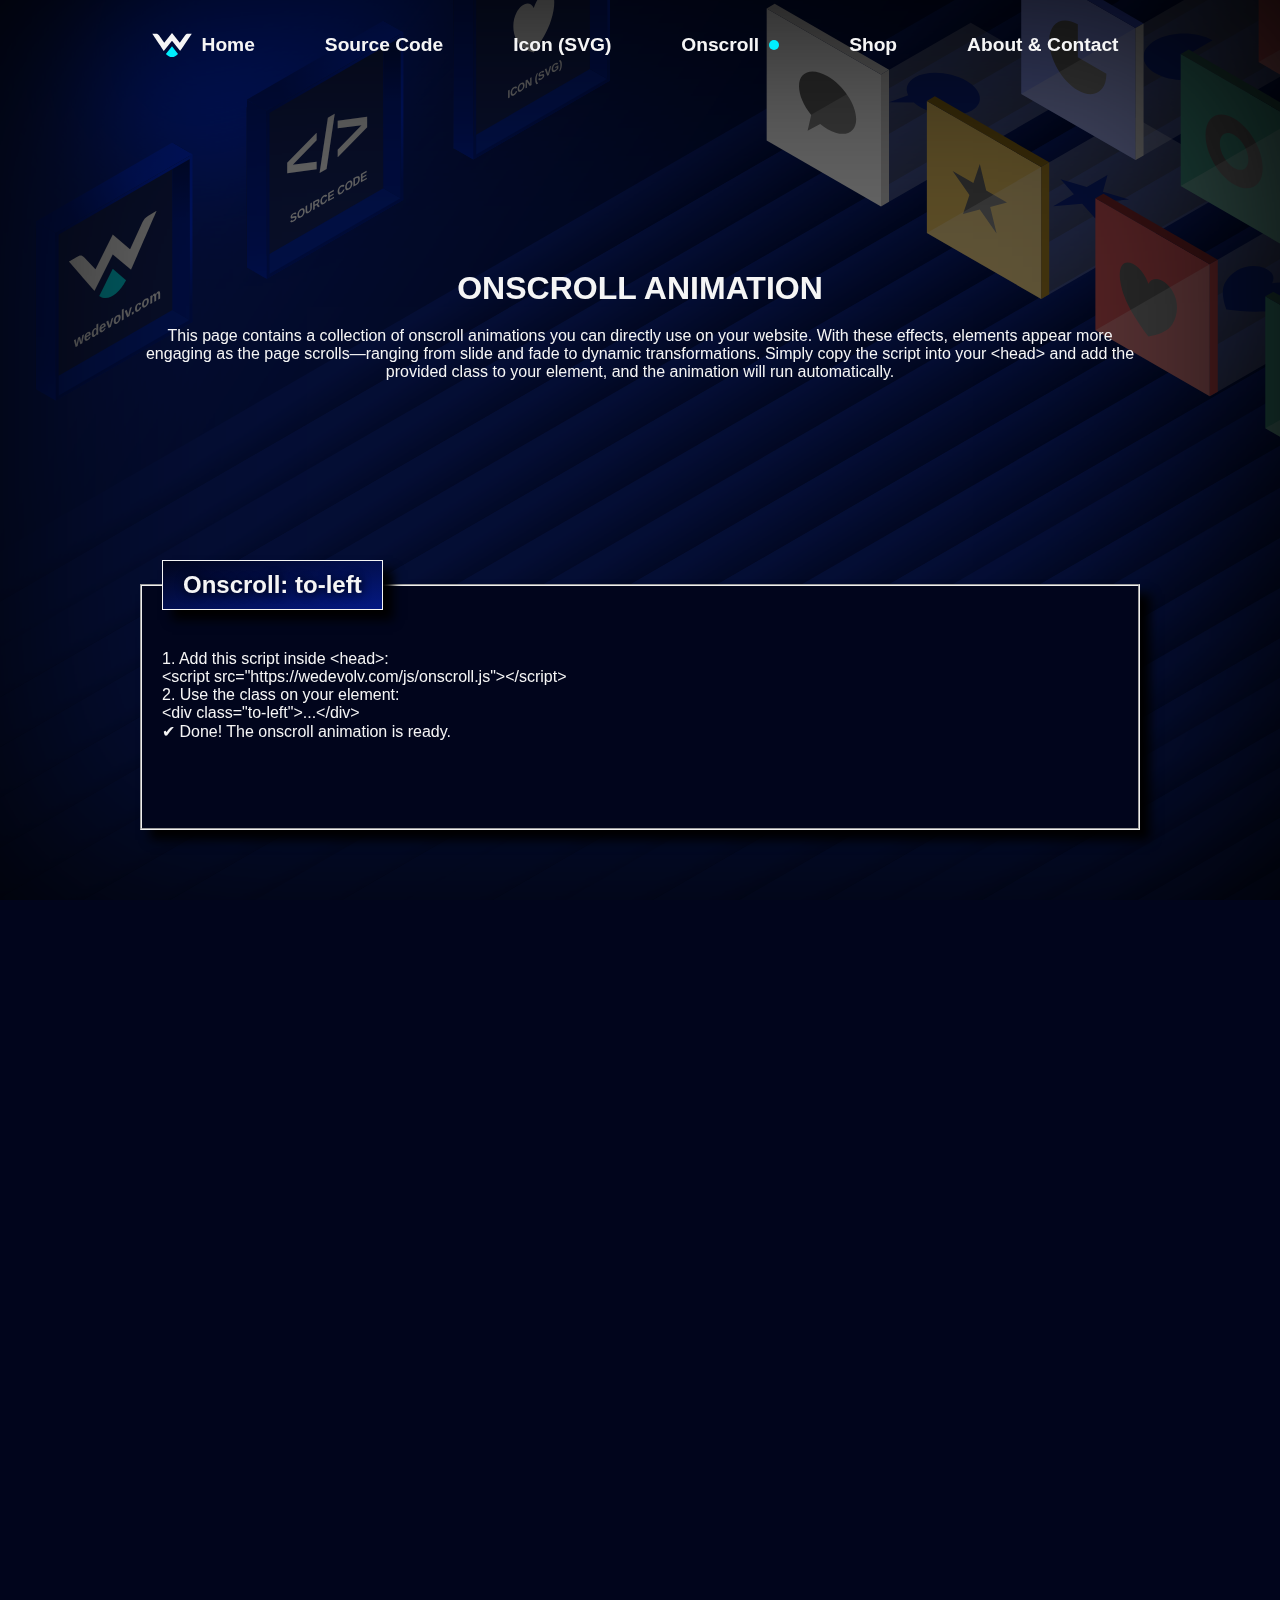
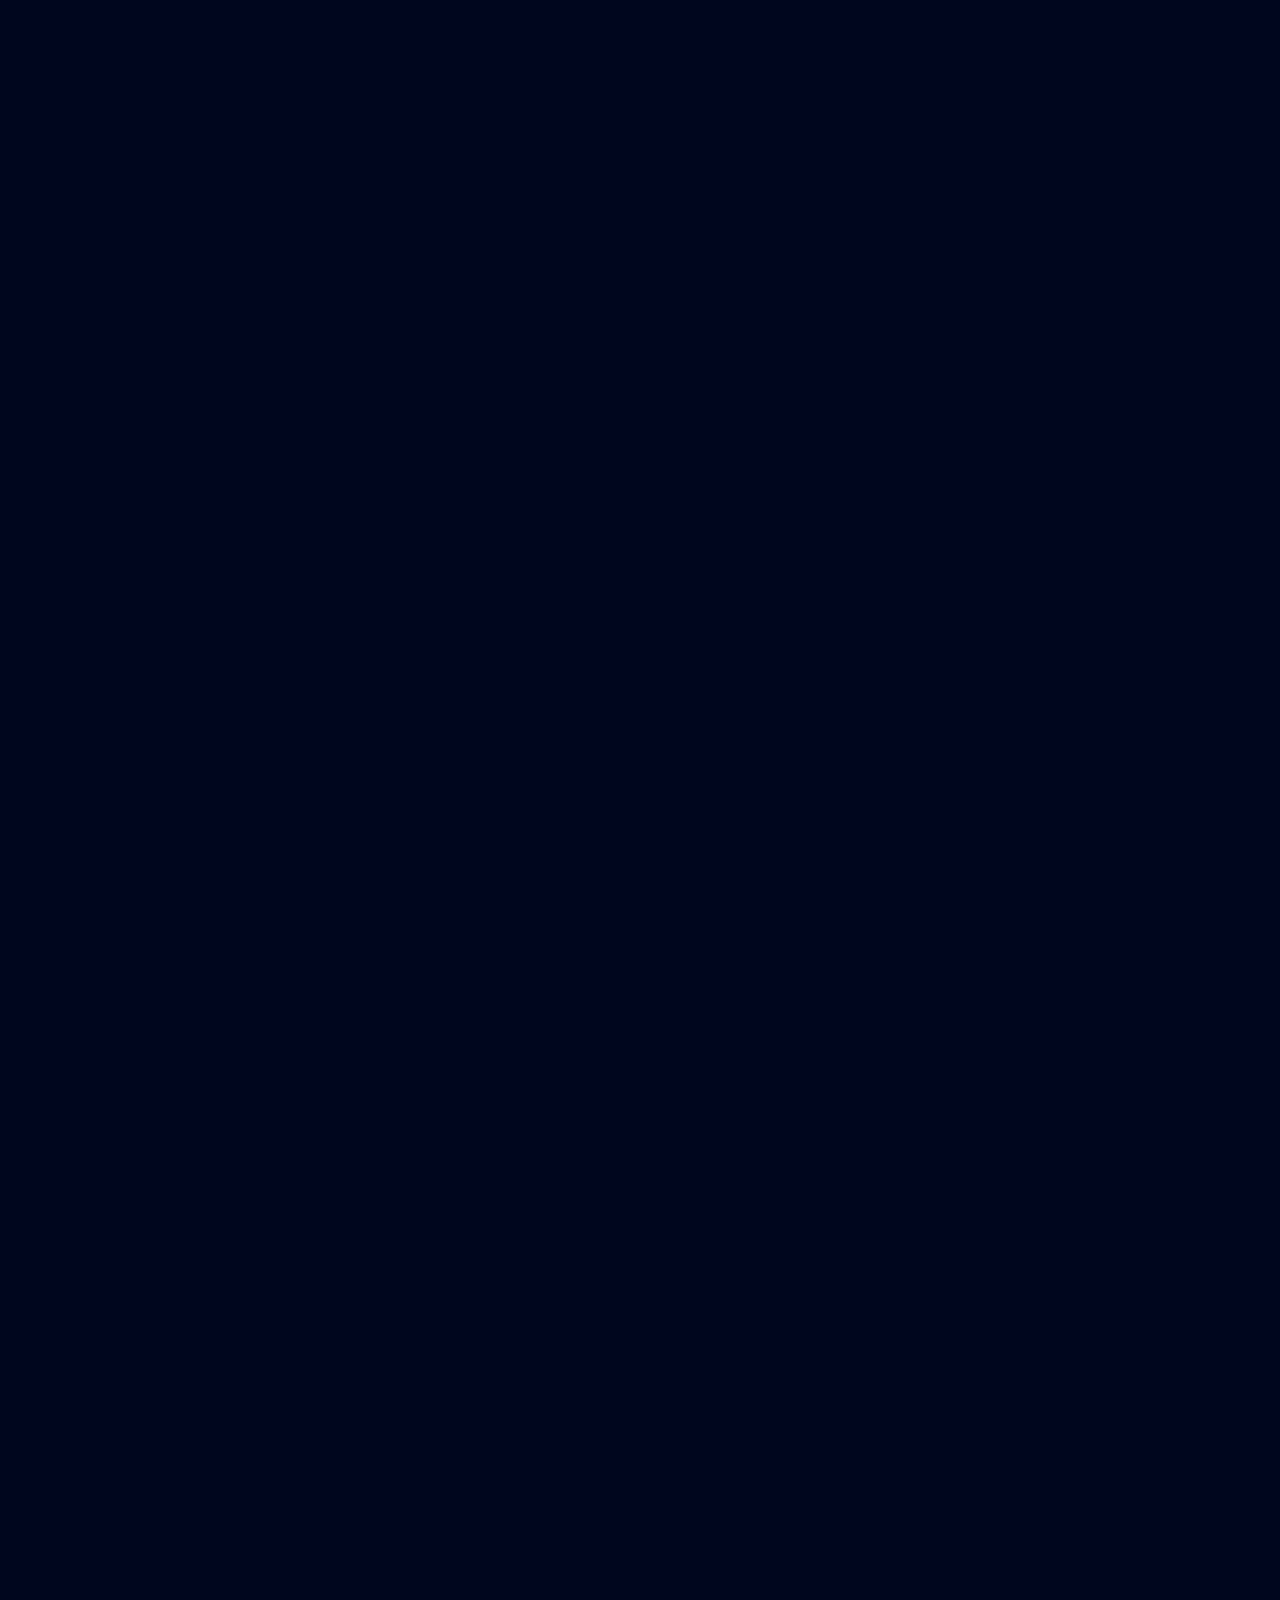
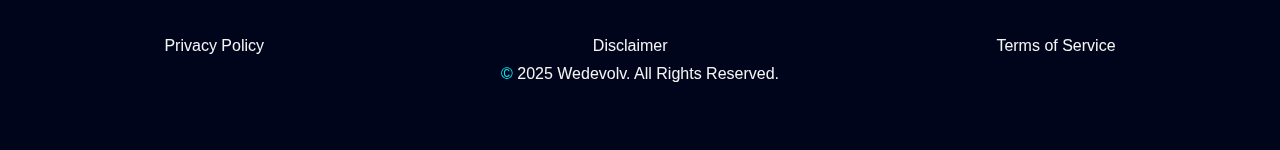
<file: onscroll.html>
<!DOCTYPE html>
<html lang="en">
<head>
    <meta charset="UTF-8">
    <meta name="viewport" content="width=device-width, initial-scale=1.0">

    <title>Onscroll Animation – Free Scroll Effects for Websites | Wedevolv</title>
    <meta name="description" content="Wedevolv provides free onscroll animation effects for websites. Ready-to-use scroll-based animations that make your web design more engaging and dynamic.">
    <meta name="keywords" content="onscroll animation, free scroll effects, website animation, javascript animation, css animation, scroll reveal, wedevolv animation">
    <meta name="author" content="Fauzan Syaifulloh Fatah">

    <meta property="og:title" content="Onscroll Animation – Free Scroll Effects for Websites | Wedevolv">
    <meta property="og:description" content="A collection of free onscroll animation effects you can easily use on your website to create engaging and interactive experiences.">
    <meta property="og:url" content="https://wedevolv.com/onscroll.html">
    <meta property="og:type" content="website">
    <meta property="og:image" content="https://wedevolv.com/assets/img/logo/preview.png">

    <meta name="twitter:card" content="summary_large_image">
    <meta name="twitter:title" content="Onscroll Animation – Free Scroll Effects for Websites | Wedevolv">
    <meta name="twitter:description" content="Free onscroll animation effects for web developers. Enhance your website with smooth scroll-based animations.">
    <meta name="twitter:image" content="https://wedevolv.com/assets/img/logo/preview.png">

    <!-- adsense -->
    <meta name="google-adsense-account" content="ca-pub-3579678253854649">
    <script async src="https://pagead2.googlesyndication.com/pagead/js/adsbygoogle.js?client=ca-pub-3579678253854649" crossorigin="anonymous"></script>
    <!-- adsense -->

    <script src="js/onscroll.js" defer></script>
    <script src="js/schema-loader.js"></script>
    <link rel="canonical" href="https://wedevolv.com/onscroll.html">
    <link rel="stylesheet" href="css/style.css">
    <link rel="icon" href="assets/img/logo/wedevolv.png" type="image/png">
</head>
<body>
    <div class="bg"></div>
    <header>
        <span>
            <svg viewBox="0 0 2250 2250" alt="Logo Wedevolv">
                <path d="M393.535,581.872l293.837,412.621l437.628,-543.91l437.628,543.91l312.592,-437.628c43.665,-48.965 68.77,-62.519 150.044,-68.771l198.713,0c2.727,0 5.233,1.504 6.517,3.911c1.283,2.407 1.136,5.325 -0.384,7.59c-73.198,109.093 -642.474,957.534 -642.474,957.534l-462.636,-568.917l-462.636,568.917c0,-0 -580.217,-864.748 -644.437,-960.46c-1.133,-1.689 -1.243,-3.864 -0.286,-5.659c0.957,-1.795 2.825,-2.916 4.859,-2.916c42.571,0 202.236,0 202.236,0c87.526,0 125.037,37.511 168.799,93.778Z"/>
                <path d="M1125,1200.8l-343.851,425.125c206.311,231.318 481.391,231.318 681.45,0l-337.599,-425.125Z"/>
            </svg>
            <p>Onscroll</p>
        </span>
        <input type="checkbox" id="open-navigation">
        <nav>
            <ul>
                <li><a href="https://wedevolv.com/">Home</a></li>
                <li><a href="https://wedevolv.com/source.html">Source Code</a></li>
                <li><a href="https://wedevolv.com/icon.html">Icon (SVG)</a></li>
                <li><a href="https://wedevolv.com/onscroll.html">Onscroll <div class="active"></div></a></li>
                <li><a href="https://wedevolv.com/shop.html">Shop</a></li>
                <li><a href="https://wedevolv.com/about.html">About & Contact</a></li>
            </ul>
        </nav>
        <label for="open-navigation">
            <span class="wd-bar"></span>
        </label>
    </header>
    <main class="onscroll">
        <section class="hero" style="gap: 20px;">
            <span class="wd-scroll" id="icon-page"></span>
            <h1>ONSCROLL ANIMATION</h1>
            <p style="max-width: 1000px;">
                This page contains a collection of onscroll animations you can directly use on your website.
                With these effects, elements appear more engaging as the page scrolls—ranging from slide and fade to dynamic transformations.
                Simply copy the script into your &lt;head&gt; and add the provided class to your element, and the animation will run automatically.
            </p>
        </section>
        <section class="os-example"></section>
    </main>
    <footer>
        <ul>
            <li><a href="https://wedevolv.com/privacy.html" class="wd-privacy-police">Privacy Policy</a></li>
            <li><a href="https://wedevolv.com/disclaimer.html" class="wd-warning">Disclaimer</a></li>
            <li><a href="https://wedevolv.com/terms.html" class="wd-hand-shake">Terms of Service</a></li>
        </ul>
        <p><span>&copy;</span> 2025 Wedevolv. All Rights Reserved.</p>
    </footer>
    <script src="js/script.js"></script>
    <script src="js/icons.js"></script>
    <script>
        fetch("json/onscroll.json")
        .then(res => res.json())
        .then(data => {
            const example = document.getElementsByClassName("os-example")[0];
            data.forEach(e => {
                example.innerHTML += `

                    <fieldset class="${e.id}">
                        <legend><h2>Onscroll: ${e.id}</h2></legend>
                        <p>1. Add this script inside &lt;head&gt;:</p>
                        <code>
                            &lt;script src="https://wedevolv.com/js/onscroll.js"&gt;&lt;/script&gt;
                        </code>
                        <p>2. Use the class on your element:</p>
                        <code>&lt;div class="${e.id}"&gt;...&lt;/div&gt;</code>
                        <p>✔ Done! The onscroll animation is ready.</p>
                    </fieldset>
                `
            })
        })

    </script>
</body>
</html>
</file>
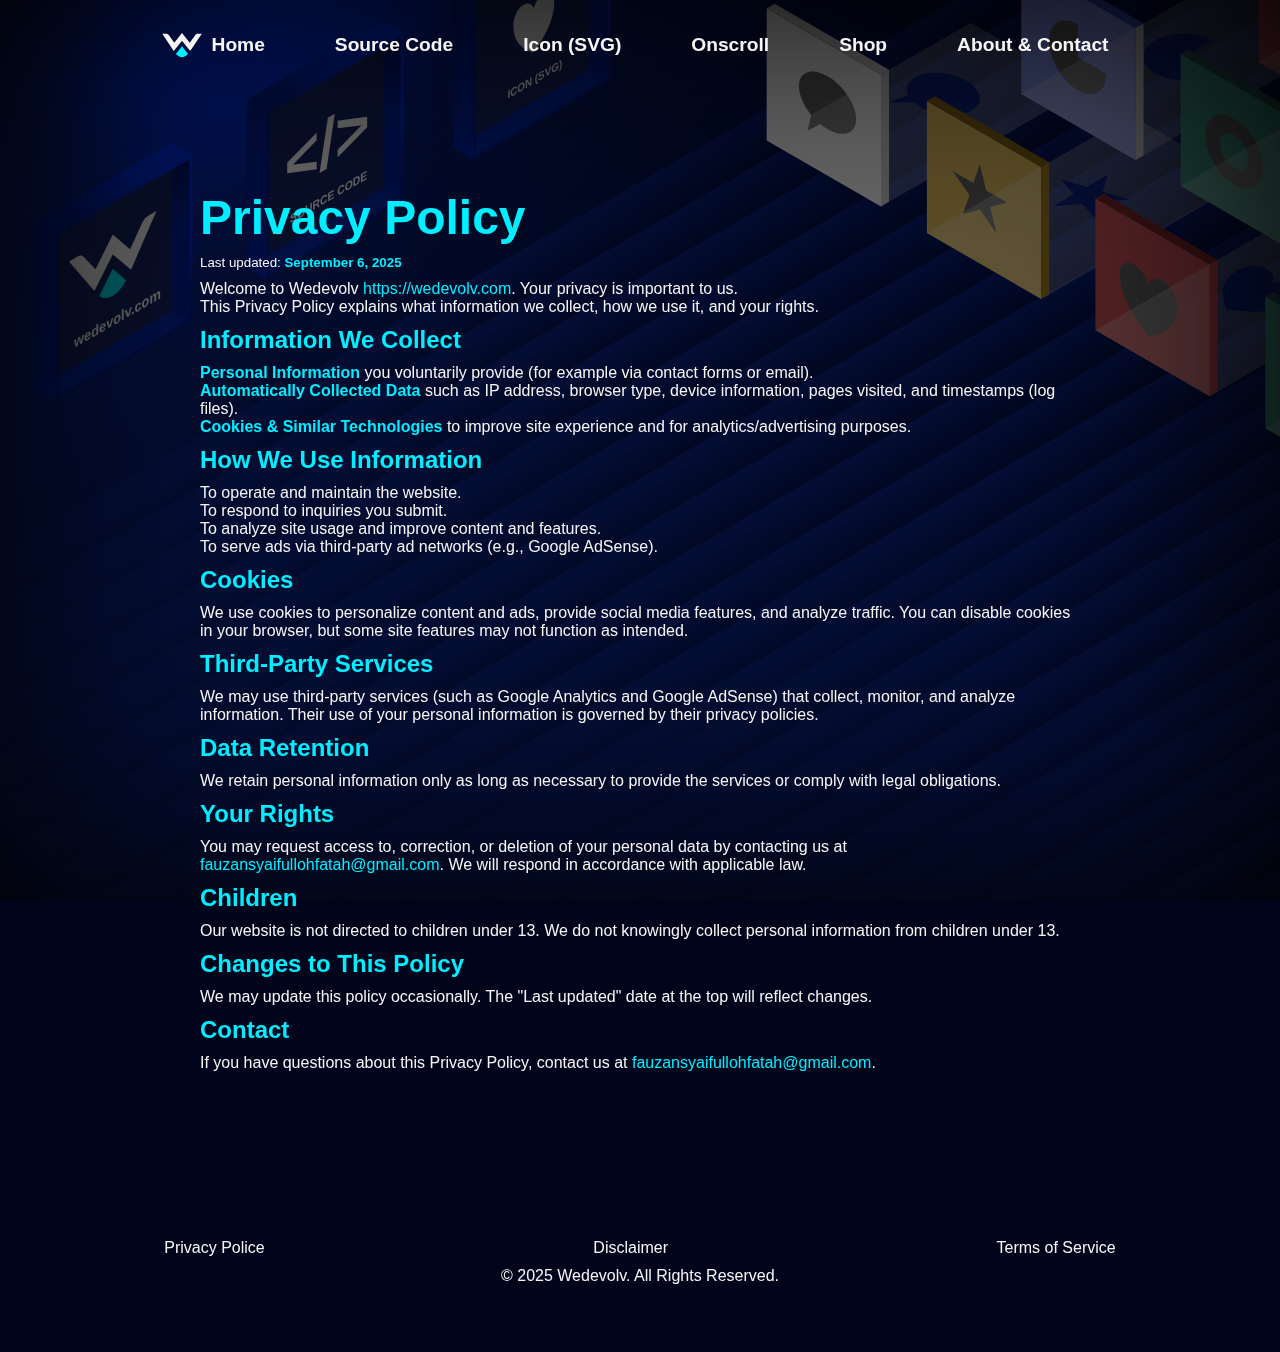
<file: privacy.html>
<!DOCTYPE html>
<html lang="en">
<head>
    <meta charset="UTF-8">
    <meta name="viewport" content="width=device-width, initial-scale=1.0">

    <title>Privacy Policy – Wedevolv</title>
    <meta name="description" content="Read the Privacy Policy of Wedevolv. Learn how we collect, use, and protect your information.">
    <meta name="keywords" content="wedevolv, privacy policy, data protection, cookies, adsense">
    <meta name="author" content="Fauzan Syaifulloh Fatah">

    <meta property="og:title" content="Privacy Policy – Wedevolv">
    <meta property="og:description" content="Learn how Wedevolv collects, uses, and protects your data. Privacy Policy for web developers and users.">
    <meta property="og:url" content="https://wedevolv.com/privacy.html">
    <meta property="og:type" content="website">
    <meta property="og:image" content="https://wedevolv.com/assets/img/logo/preview.png">

    <meta name="twitter:card" content="summary_large_image">
    <meta name="twitter:title" content="Privacy Policy – Wedevolv">
    <meta name="twitter:description" content="Learn about Wedevolv's data collection, use, and protection. Privacy Policy page.">
    <meta name="twitter:image" content="https://wedevolv.com/assets/img/logo/preview.png">

    <!-- Adsense -->
    <meta name="google-adsense-account" content="ca-pub-3579678253854649">
    <script async src="https://pagead2.googlesyndication.com/pagead/js/adsbygoogle.js?client=ca-pub-3579678253854649" crossorigin="anonymous"></script>
    <!-- End Adsense -->

    <script src="js/schema-loader.js"></script>
    <link rel="canonical" href="https://wedevolv.com/privacy.html">
    <link rel="stylesheet" href="css/style.css">
    <link rel="icon" href="assets/img/logo/wedevolv.png" type="image/png">
</head>    
<body>
    <div class="bg"></div>
    <header>
        <span>
            <svg viewBox="0 0 2250 2250">
                <path d="M393.535,581.872l293.837,412.621l437.628,-543.91l437.628,543.91l312.592,-437.628c43.665,-48.965 68.77,-62.519 150.044,-68.771l198.713,0c2.727,0 5.233,1.504 6.517,3.911c1.283,2.407 1.136,5.325 -0.384,7.59c-73.198,109.093 -642.474,957.534 -642.474,957.534l-462.636,-568.917l-462.636,568.917c0,-0 -580.217,-864.748 -644.437,-960.46c-1.133,-1.689 -1.243,-3.864 -0.286,-5.659c0.957,-1.795 2.825,-2.916 4.859,-2.916c42.571,0 202.236,0 202.236,0c87.526,0 125.037,37.511 168.799,93.778Z"/>
                <path d="M1125,1200.8l-343.851,425.125c206.311,231.318 481.391,231.318 681.45,0l-337.599,-425.125Z"/>
            </svg>
            <p>About & Contact</p>
        </span>
        <input type="checkbox" id="open-navigation">
        <nav>
            <ul>
                <li><a href="https://wedevolv.com/">Home</a></li>
                <li><a href="https://wedevolv.com/source.html">Source Code</a></li>
                <li><a href="https://wedevolv.com/icon.html">Icon (SVG)</a></li>
                <li><a href="https://wedevolv.com/onscroll.html">Onscroll</a></li>
                <li><a href="https://wedevolv.com/shop.html">Shop</a></li>
                <li><a href="https://wedevolv.com/about.html">About & Contact</a></li>

                <!-- <li><a href="index.html">Home</a></li>
                <li><a href="source.html">Source Code</a></li>
                <li><a href="icon.html">Icon (SVG)</a></li>
                <li><a href="shop.html">Shop</a></li>
                <li><a href="about.html">About & Contact</a></li> -->
            </ul>
        </nav>
        <label for="open-navigation">
            <span class="wd-bar"></span>
        </label>
    </header>

    <main class="template">
        <h1 class="wd-privacy-police" style="font-size: 3rem;">Privacy Policy</h1>
        <small>Last updated: <strong>September 6, 2025</strong></small>
        <span>
            <p>Welcome to Wedevolv <a href="https://wedevolv.com">https://wedevolv.com</a>. Your privacy is important to us.</p>
            <p>This Privacy Policy explains what information we collect, how we use it, and your rights.</p>
        </span>

        <h2>Information We Collect</h2>
        <ul>
        <li><strong>Personal Information</strong> you voluntarily provide (for example via contact forms or email).</li>
        <li><strong>Automatically Collected Data</strong> such as IP address, browser type, device information, pages visited, and timestamps (log files).</li>
        <li><strong>Cookies & Similar Technologies</strong> to improve site experience and for analytics/advertising purposes.</li>
        </ul>

        <h2>How We Use Information</h2>
        <ul>
        <li>To operate and maintain the website.</li>
        <li>To respond to inquiries you submit.</li>
        <li>To analyze site usage and improve content and features.</li>
        <li>To serve ads via third-party ad networks (e.g., Google AdSense).</li>
        </ul>

        <h2>Cookies</h2>
        <p>We use cookies to personalize content and ads, provide social media features, and analyze traffic. You can disable cookies in your browser, but some site features may not function as intended.</p>

        <h2>Third-Party Services</h2>
        <p>We may use third-party services (such as Google Analytics and Google AdSense) that collect, monitor, and analyze information. Their use of your personal information is governed by their privacy policies.</p>

        <h2>Data Retention</h2>
        <p>We retain personal information only as long as necessary to provide the services or comply with legal obligations.</p>

        <h2>Your Rights</h2>
        <p>You may request access to, correction, or deletion of your personal data by contacting us at <a href="mailto:fauzansyaifullohfatah@gmail.com">fauzansyaifullohfatah@gmail.com</a>. We will respond in accordance with applicable law.</p>

        <h2>Children</h2>
        <p>Our website is not directed to children under 13. We do not knowingly collect personal information from children under 13.</p>

        <h2>Changes to This Policy</h2>
        <p>We may update this policy occasionally. The "Last updated" date at the top will reflect changes.</p>

        <h2>Contact</h2>
        <p>If you have questions about this Privacy Policy, contact us at <a href="mailto:fauzansyaifullohfatah@gmail.com">fauzansyaifullohfatah@gmail.com</a>.</p>
    </main>

    <footer>
        <ul>
            <li><a href="https://wedevolv.com/privacy.html" class="wd-privacy-police">Privacy Police</a></li>
            <li><a href="https://wedevolv.com/disclaimer.html" class="wd-warning">Disclaimer</a></li>
            <li><a href="https://wedevolv.com/terms.html" class="wd-hand-shake">Terms of Service</a></li>

            <!-- <li><a href="privacy.html" class="wd-privacy-police">Privacy Police</a></li>
            <li><a href="disclaimer.html" class="wd-warning">Disclaimer</a></li>
            <li><a href="terms.html" class="wd-hand-shake">Terms of Service</a></li> -->
        </ul>
        <p>&copy; 2025 Wedevolv. All Rights Reserved.</p>
    </footer>
    <script src="js/script.js"></script>
    <script src="js/icons.js"></script>
</body>
</html>
</file>
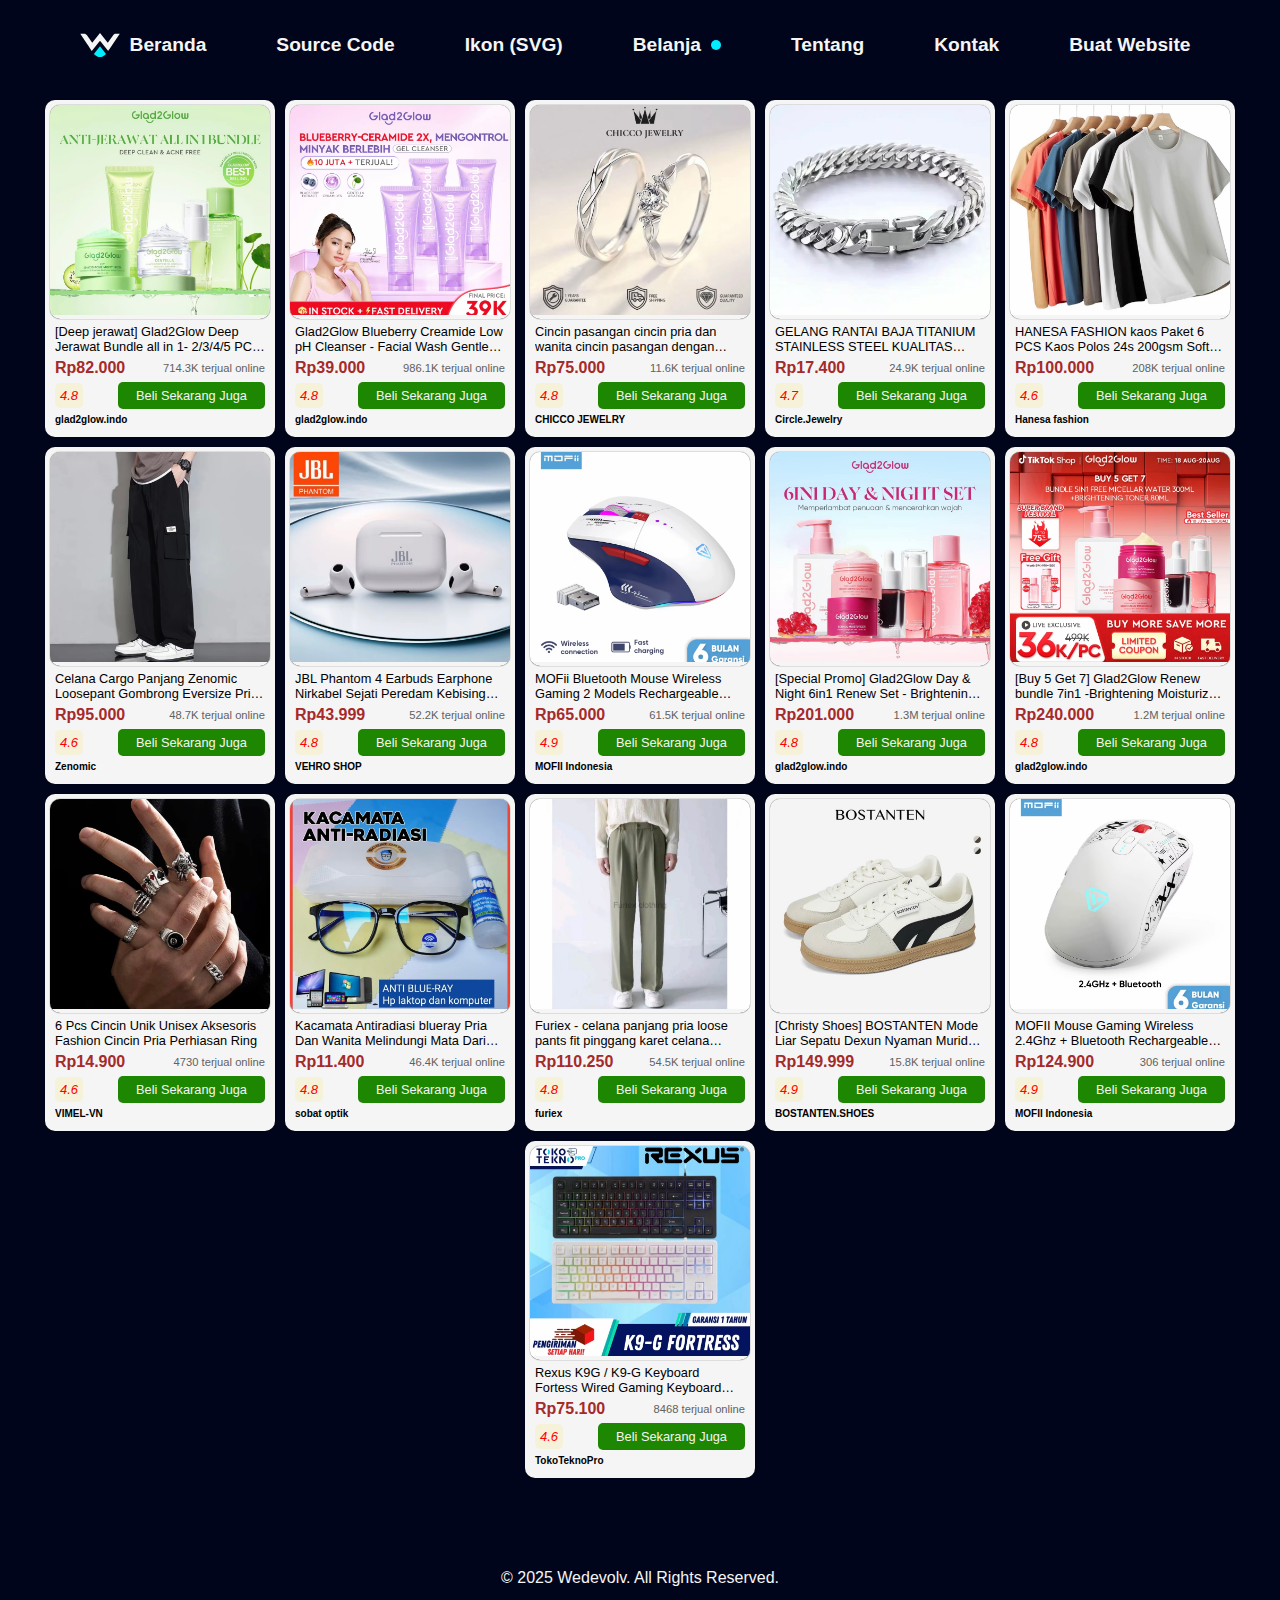
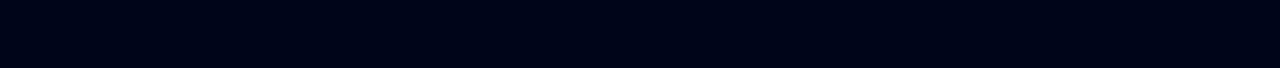
<file: shop.html>
<!DOCTYPE html>
<html lang="id">
<head>
    <meta charset="UTF-8">
    <meta name="viewport" content="width=device-width, initial-scale=1.0">

    <title>Belanja & Rekomendasi Produk (Affiliate) | Wedevolv</title>
    <meta name="description" content="Rekomendasi produk terbaik untuk developer & desainer: hosting, domain, tema, alat desain — link affiliate terpercaya untuk membantu kamu memilih.">
    <meta name="keywords" content="affiliate, rekomendasi produk, hosting terbaik, domain murah, alat desain, tema wordpress, wedevolv">
    <meta name="author" content="Fauzan Syaifulloh Fatah">

    <meta property="og:title" content="Belanja & Rekomendasi Produk — Wedevolv">
    <meta property="og:description" content="Panduan dan rekomendasi produk (hosting, domain, tools) lengkap dengan link affiliate untuk memudahkan pembelian.">
    <meta property="og:url" content="https://wedevolv.com/shop.html">
    <meta property="og:type" content="website">
    <meta property="og:image" content="https://wedevolv.com/assets/img/logo/preview.png">

    <meta name="twitter:card" content="summary_large_image">
    <meta name="twitter:title" content="Belanja & Rekomendasi Produk">
    <meta name="twitter:description" content="Rekomendasi produk & tools untuk web developer/designer — link affiliate terpercaya.">
    <meta name="twitter:image" content="https://wedevolv.com/assets/img/logo/preview.png">

    <!-- adsense -->
    <meta name="google-adsense-account" content="ca-pub-3579678253854649">
    <script async src="https://pagead2.googlesyndication.com/pagead/js/adsbygoogle.js?client=ca-pub-3579678253854649" crossorigin="anonymous"></script>
    <!-- adsense -->
    
    <link rel="stylesheet" href="https://cdnjs.cloudflare.com/ajax/libs/font-awesome/4.7.0/css/font-awesome.min.css">
    <link rel="stylesheet" href="css/style.css">
    <link rel="icon" href="assets/img/logo/wedevolv.png" type="image/png">
</head>
<body>
    <header>
        <span>
            <svg viewBox="0 0 2250 2250">
                <path d="M393.535,581.872l293.837,412.621l437.628,-543.91l437.628,543.91l312.592,-437.628c43.665,-48.965 68.77,-62.519 150.044,-68.771l198.713,0c2.727,0 5.233,1.504 6.517,3.911c1.283,2.407 1.136,5.325 -0.384,7.59c-73.198,109.093 -642.474,957.534 -642.474,957.534l-462.636,-568.917l-462.636,568.917c0,-0 -580.217,-864.748 -644.437,-960.46c-1.133,-1.689 -1.243,-3.864 -0.286,-5.659c0.957,-1.795 2.825,-2.916 4.859,-2.916c42.571,0 202.236,0 202.236,0c87.526,0 125.037,37.511 168.799,93.778Z"/>
                <path d="M1125,1200.8l-343.851,425.125c206.311,231.318 481.391,231.318 681.45,0l-337.599,-425.125Z"/>
            </svg>
            <p>Belanja</p>
        </span>
        <input type="checkbox" id="open-navigation">
        <nav>
            <ul>
                <li><a href="index.html">Beranda</a></li>
                <li><a href="source.html">Source Code</a></li>
                <li><a href="icon.html">Ikon (SVG)</a></li>
                <li><a href="shop.html">Belanja <div class="active"></div></a></li>
                <li><a href="about.html">Tentang</a></li>
                <li><a href="contact.html">Kontak</a></li>
                <li><a href="createWebsite.html">Buat Website</a></li>
            </ul>
        </nav>
        <label for="open-navigation">
            <i class="fa fa-bars"></i>
        </label>
    </header>
    <main>
        <section class="shop"></section>
    </main>
    <footer>
        <span>&copy; 2025 Wedevolv. All Rights Reserved.</span>
    </footer>
    <script src="js/script.js"></script>
    <script>
        const shop = document.getElementsByClassName("shop")[0];
        getDataProduct("product", shop);
    </script>
</body>
</html>
</file>
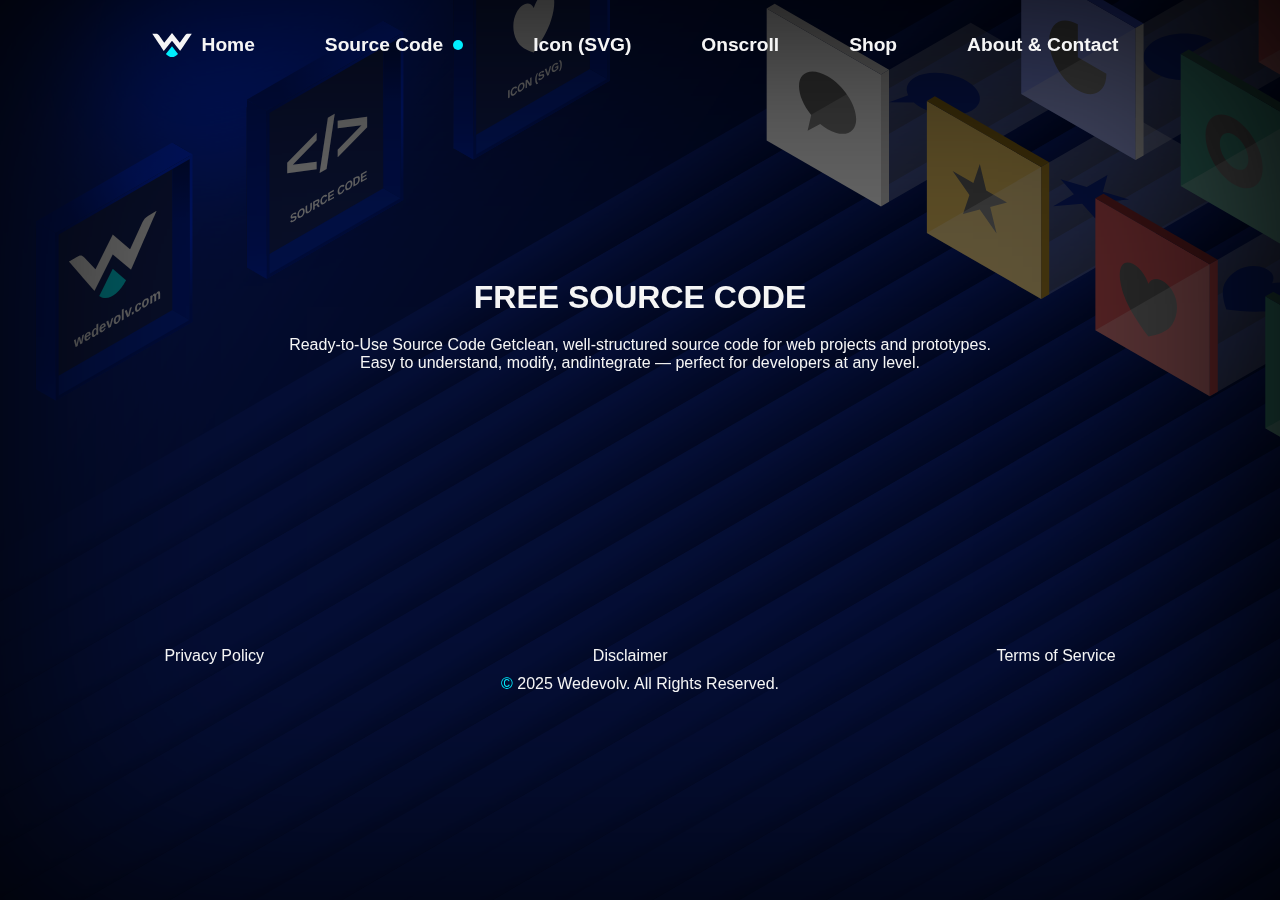
<file: source.html>
<!DOCTYPE html>
<html lang="en">
<head>
    <meta charset="UTF-8">
    <meta name="viewport" content="width=device-width, initial-scale=1.0">
    
    <title>Free Source Code — Templates & Project Examples | Wedevolv</title>
    <meta name="description" content="Free source code collection: portfolio templates, landing pages, blogs, and UI components. Easy to download and ready to use for learning or projects.">
    <meta name="keywords" content="free source code, download templates, portfolio template, free landing page, project examples, wedevolv">
    <meta name="author" content="Fauzan Syaifulloh Fatah">

    <meta property="og:title" content="Free Source Code — Templates & Project Examples">
    <meta property="og:description" content="Download free source code and start building your website with project examples from Wedevolv.">
    <meta property="og:url" content="https://wedevolv.com/source.html">
    <meta property="og:type" content="article">
    <meta property="og:image" content="https://wedevolv.com/assets/img/logo/preview.png">

    <meta name="twitter:card" content="summary_large_image">
    <meta name="twitter:title" content="Free Source Code — Wedevolv">
    <meta name="twitter:description" content="Portfolio templates, landing pages, and UI components available for free download.">
    <meta name="twitter:image" content="https://wedevolv.com/assets/img/logo/preview.png">

    <!-- adsense -->
    <meta name="google-adsense-account" content="ca-pub-3579678253854649">
    <script async src="https://pagead2.googlesyndication.com/pagead/js/adsbygoogle.js?client=ca-pub-3579678253854649" crossorigin="anonymous"></script>
    <!-- adsense -->

    <script src="js/schema-loader.js"></script>
    <link rel="canonical" href="https://wedevolv.com/source.html">
    <link rel="stylesheet" href="css/style.css">
    <link rel="icon" href="assets/img/logo/wedevolv.png" type="image/png">
</head>
<body>
    <div class="bg"></div>
    <header>
        <span>
            <svg viewBox="0 0 2250 2250">
                <path d="M393.535,581.872l293.837,412.621l437.628,-543.91l437.628,543.91l312.592,-437.628c43.665,-48.965 68.77,-62.519 150.044,-68.771l198.713,0c2.727,0 5.233,1.504 6.517,3.911c1.283,2.407 1.136,5.325 -0.384,7.59c-73.198,109.093 -642.474,957.534 -642.474,957.534l-462.636,-568.917l-462.636,568.917c0,-0 -580.217,-864.748 -644.437,-960.46c-1.133,-1.689 -1.243,-3.864 -0.286,-5.659c0.957,-1.795 2.825,-2.916 4.859,-2.916c42.571,0 202.236,0 202.236,0c87.526,0 125.037,37.511 168.799,93.778Z"/>
                <path d="M1125,1200.8l-343.851,425.125c206.311,231.318 481.391,231.318 681.45,0l-337.599,-425.125Z"/>
            </svg>
            <p>Source Code</p>
        </span>
        <input type="checkbox" id="open-navigation">
        <nav>
            <ul>
                <li><a href="https://wedevolv.com/">Home</a></li>
                <li><a href="https://wedevolv.com/source.html">Source Code <div class="active"></div></a></li>
                <li><a href="https://wedevolv.com/icon.html">Icon (SVG)</a></li>
                <li><a href="https://wedevolv.com/onscroll.html">Onscroll</a></li>
                <li><a href="https://wedevolv.com/shop.html">Shop</a></li>
                <li><a href="https://wedevolv.com/about.html">About & Contact</a></li>
            </ul>
        </nav>
        <label for="open-navigation">
            <span class="wd-bar"></span>
        </label>
    </header>
    <main>
        <section class="hero hero-source">
            <span class="wd-code" id="icon-page"></span>
            <h1>FREE SOURCE CODE</h1>
            <div class="text">
                <p>Ready-to-Use Source Code Getclean, well-structured source code for web projects and prototypes.</p>
                <p>Easy to understand, modify, andintegrate — perfect for developers at any level.</p>
            </div>
        </section>
        <section class="source"></section>
        <section class="donation">
            <h2>Support Us / <strong>Donate</strong></h2>
            <img src="assets/img/barcodeqris/qrisBluBca.png" alt="QRIS donation barcode for Wedevolv support">
            <div class="info">
                <p>Fauzan Syaifulloh Fatah</p>
                <p><strong>Blu BCA</strong> 0094-4102-874</p>
            </div>
            <button id="closeDonate" aria-label="Close Donation">X</button>
        </section>
    </main>
    <footer>
        <ul>
            <li><a href="https://wedevolv.com/privacy.html" class="wd-privacy-police">Privacy Policy</a></li>
            <li><a href="https://wedevolv.com/disclaimer.html" class="wd-warning">Disclaimer</a></li>
            <li><a href="https://wedevolv.com/terms.html" class="wd-hand-shake">Terms of Service</a></li>
        </ul>
        <p><span>&copy;</span> 2025 Wedevolv. All Rights Reserved.</p>
    </footer>
    <script src="js/script.js"></script>
    <script src="js/icons.js" defer></script>
    <script>
        const boxDonation = document.getElementsByClassName("donation")[0];
        const sourceCode = document.getElementsByClassName("source")[0];
        getDataSourceCode("source", sourceCode);
        function donate(){
            boxDonation.style.display = "flex";
            var back = document.getElementById("closeDonate");
            back.onclick = function(){
                boxDonation.style.display = "none";
            }
        }
    </script>
</body>
</html>
</file>
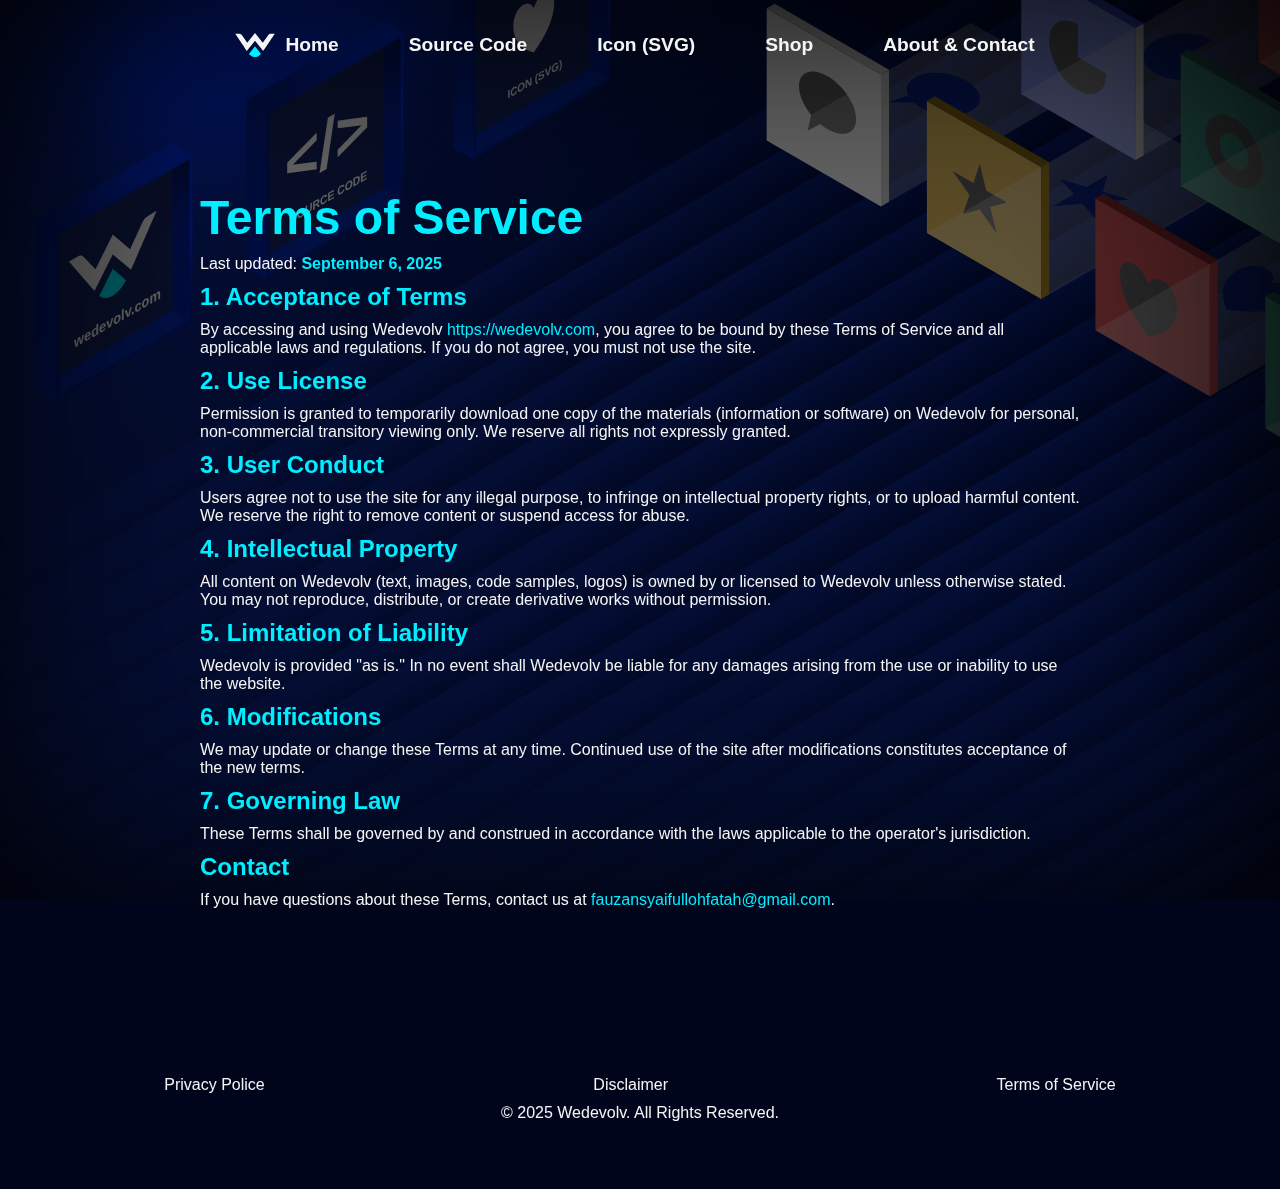
<file: terms.html>
<!DOCTYPE html>
<html lang="en">
<head>
    <meta charset="UTF-8">
    <meta name="viewport" content="width=device-width, initial-scale=1.0">

    <title>Terms of Service – Wedevolv</title>
    <meta name="description" content="Read the Terms of Service of Wedevolv. Rules and guidelines for using our website and resources.">
    <meta name="keywords" content="wedevolv, terms of service, tos, website rules, user guidelines">
    <meta name="author" content="Fauzan Syaifulloh Fatah">

    <meta property="og:title" content="Terms of Service – Wedevolv">
    <meta property="og:description" content="Learn the Terms of Service for Wedevolv website, including rules and guidelines for users.">
    <meta property="og:url" content="https://wedevolv.com/terms.html">
    <meta property="og:type" content="website">
    <meta property="og:image" content="https://wedevolv.com/assets/img/logo/preview.png">

    <meta name="twitter:card" content="summary_large_image">
    <meta name="twitter:title" content="Terms of Service – Wedevolv">
    <meta name="twitter:description" content="Rules and guidelines for using Wedevolv website and resources. Terms of Service page.">
    <meta name="twitter:image" content="https://wedevolv.com/assets/img/logo/preview.png">

    <!-- Adsense -->
    <meta name="google-adsense-account" content="ca-pub-3579678253854649">
    <script async src="https://pagead2.googlesyndication.com/pagead/js/adsbygoogle.js?client=ca-pub-3579678253854649" crossorigin="anonymous"></script>
    <!-- End Adsense -->

    <link rel="canonical" href="https://wedevolv.com/terms.html">
    <link rel="stylesheet" href="css/style.css">
    <link rel="icon" href="assets/img/logo/wedevolv.png" type="image/png">
</head>    
<body>
    <div class="bg"></div>
    <header>
        <span>
            <svg viewBox="0 0 2250 2250">
                <path d="M393.535,581.872l293.837,412.621l437.628,-543.91l437.628,543.91l312.592,-437.628c43.665,-48.965 68.77,-62.519 150.044,-68.771l198.713,0c2.727,0 5.233,1.504 6.517,3.911c1.283,2.407 1.136,5.325 -0.384,7.59c-73.198,109.093 -642.474,957.534 -642.474,957.534l-462.636,-568.917l-462.636,568.917c0,-0 -580.217,-864.748 -644.437,-960.46c-1.133,-1.689 -1.243,-3.864 -0.286,-5.659c0.957,-1.795 2.825,-2.916 4.859,-2.916c42.571,0 202.236,0 202.236,0c87.526,0 125.037,37.511 168.799,93.778Z"/>
                <path d="M1125,1200.8l-343.851,425.125c206.311,231.318 481.391,231.318 681.45,0l-337.599,-425.125Z"/>
            </svg>
            <p>About & Contact</p>
        </span>
        <input type="checkbox" id="open-navigation">
        <nav>
            <ul>
                <li><a href="https://wedevolv.com/">Home</a></li>
                <li><a href="https://wedevolv.com/source.html">Source Code</a></li>
                <li><a href="https://wedevolv.com/icon.html">Icon (SVG)</a></li>
                <li><a href="https://wedevolv.com/shop.html">Shop</a></li>
                <li><a href="https://wedevolv.com/about.html">About & Contact</a></li>

                <!-- <li><a href="index.html">Home</a></li>
                <li><a href="source.html">Source Code</a></li>
                <li><a href="icon.html">Icon (SVG)</a></li>
                <li><a href="shop.html">Shop</a></li>
                <li><a href="about.html">About & Contact</a></li> -->
            </ul>
        </nav>
        <label for="open-navigation">
            <span class="wd-bar"></span>
        </label>
    </header>
    <main class="template">
        <h1 class="wd-hand-shake">Terms of Service</h1>

        <p>Last updated: <strong>September 6, 2025</strong></p>
        <h2>1. Acceptance of Terms</h2>
        <p>By accessing and using Wedevolv <a href="https://wedevolv.com">https://wedevolv.com</a>, you agree to be bound by these Terms of Service and all applicable laws and regulations. If you do not agree, you must not use the site.</p>

        <h2>2. Use License</h2>
        <p>Permission is granted to temporarily download one copy of the materials (information or software) on Wedevolv for personal, non-commercial transitory viewing only. We reserve all rights not expressly granted.</p>

        <h2>3. User Conduct</h2>
        <p>Users agree not to use the site for any illegal purpose, to infringe on intellectual property rights, or to upload harmful content. We reserve the right to remove content or suspend access for abuse.</p>

        <h2>4. Intellectual Property</h2>
        <p>All content on Wedevolv (text, images, code samples, logos) is owned by or licensed to Wedevolv unless otherwise stated. You may not reproduce, distribute, or create derivative works without permission.</p>

        <h2>5. Limitation of Liability</h2>
        <p>Wedevolv is provided "as is." In no event shall Wedevolv be liable for any damages arising from the use or inability to use the website.</p>

        <h2>6. Modifications</h2>
        <p>We may update or change these Terms at any time. Continued use of the site after modifications constitutes acceptance of the new terms.</p>

        <h2>7. Governing Law</h2>
        <p>These Terms shall be governed by and construed in accordance with the laws applicable to the operator's jurisdiction.</p>

        <h2>Contact</h2>
        <p>If you have questions about these Terms, contact us at <a href="mailto:fauzansyaifullohfatah@gmail.com">fauzansyaifullohfatah@gmail.com</a>.</p>
    </main>

    <footer>
        <ul>
            <li><a href="https://wedevolv.com/privacy.html" class="wd-privacy-police">Privacy Police</a></li>
            <li><a href="https://wedevolv.com/disclaimer.html" class="wd-warning">Disclaimer</a></li>
            <li><a href="https://wedevolv.com/terms.html" class="wd-hand-shake">Terms of Service</a></li>

            <!-- <li><a href="privacy.html" class="wd-privacy-police">Privacy Police</a></li>
            <li><a href="disclaimer.html" class="wd-warning">Disclaimer</a></li>
            <li><a href="terms.html" class="wd-hand-shake">Terms of Service</a></li> -->
        </ul>
        <p>&copy; 2025 Wedevolv. All Rights Reserved.</p>
    </footer>
    <script src="js/icons.js"></script>
    <script src="js/script.js"></script>
</body>
</html>
</file>
<file: css/style.css>
* {
    margin: 0;
    padding: 0;
    box-sizing: border-box;
    font-family: sans-serif;
    user-select: none;
    list-style: none;
    text-decoration: none;
}
body {
    width: 100%;
    overflow-x: hidden;
    background: #01051c;
    color: whitesmoke;
}
body .bg {
    z-index: -1;
    position: fixed;
    background-image: url(../assets/img/background/WedevolvDesign.svg);
    background-size: cover;
    width: 100%;
    height: 100dvh;
    box-shadow: 0 0 500px black inset;
    filter: brightness(0.4);
}
header {
    z-index: 1;
    display: flex;
    justify-content: center;
    align-items: center;
    font-weight: bold;
    height: 10dvh;
    width: 100%;
}

header span {
    display: flex;
    justify-content: center;
    align-items: center;
    gap: 10px;
}
header span svg {
    width: 40px;
    height: 50px;
}
header svg path:nth-child(1) {
    fill: whitesmoke;
}
header svg path:nth-child(2) {
    fill: #00eeff;
}
header label {
    cursor: pointer;
    z-index: 1001;
    font-size: 2rem;
    transition: 0.5s all;
}
header nav ul {
    z-index: 1000;
    display: flex;
    justify-content: center;
    gap: 50px;
    align-items: center;
    list-style: none;
}
header nav ul li a {
    display: flex;
    justify-content: center;
    align-items: center;
    gap: 10px;
    font-size: 1.2rem;
    text-decoration: none;
    color: whitesmoke;
    padding: 10px;
}
.active {
    width: 10px;
    height: 10px;
    border-radius: 100%;
    background: #00eeff;
}
.hero {
    display: flex;
    flex-direction: column;
    justify-content: center;
    align-items: center;
    min-height: 50dvh;
    height: max-content;
    padding: 20px;
    text-align: center;
}
#open-navigation, header label, header span p{
    display: none;
}
#open-navigation:checked + nav {
    z-index: 100;
    position: fixed;
}
#open-navigation:checked + nav ul {
    position: fixed;
    flex-direction: column;
    top: 0;
    right: 0;
    width: 60%;
    height: 100%;
    color: #041983;
}
section h1 strong {color: #00eeff;}
.home {
    min-height: 70dvh;
    height: auto;
}
.home h1 {
    font-size: 3rem;
}
.home h1 strong,
.home h2 {
    color: #00eeff;
}
.home h2 {
    text-align: center;
    padding: 20px;
}
.home .features {
    display: flex;
    flex-wrap: wrap;
    justify-content: center;
    gap: 10px;
}
.home .features article {
    display: flex;
    flex-direction: column;
    background: #19191967;
    box-shadow: 5px 5px 10px black;
    padding: 20px;
    gap: 10px;
    width: 45%;
}
.home .features article h3,
.home .features article a {
    color: #00eeff;
}
.home .features article h3 {
    text-shadow: 2px 2px 2px black;
    white-space: nowrap;
    text-overflow: ellipsis;
    overflow: hidden;
}
.home .features article span {
    gap: 10px;
    display: flex;
    align-items: center;
}
.home .features article span i {
    font-size: 50px;
    padding: 10px;
    background: #01051c;
    box-shadow: 1px 1px 5px #00eeff;
    border-radius: 10px;
}
/* SOURCE CODE */
.hero-source {
    gap: 20px;
}
.hero-source span {
    display: flex;
    justify-content: center;
    align-items: center;
    gap: 5px;
}
.hero-source span i {
    font-size: 40px;
    padding: 5px;
    background: #ffae00;
    border-radius: 50px;
}
.hero-source span i svg {
    stroke: black;
    stroke-width: 5px;
}
.source {
    display: flex;
    flex-direction: column;
    justify-content: center;
    align-items: center;
    gap: 20px;
    padding: 20px;
    height: max-content;
}
.source article {
    overflow: hidden;
    display: flex;
    width: 95%;
    height: max-content;
    border-radius: 10px;
    box-shadow: 0 0 5px black;
    background: #5b87e690;
    border: 1px solid whitesmoke;
}
.source article .pict {
    display: flex;
    justify-content: center;
    align-items: center;
    padding: 10px;
    border-radius: inherit;
}
.source article .pict .landscape {
    overflow: hidden;
    border-radius: inherit;
    display: flex;
    box-shadow: 0 0 10px black;
    width: 400px;
}
.source article .pict .landscape img {
    width: 100%;
}
.source article .information {
    display: flex;
    flex-direction: column;
    justify-content: space-between;
    padding: 10px;
}
.source article .information h2,
.source article .information .description {
    padding: 10px;
}
.source article .information ul {
    display: flex;
    justify-content: space-around;
    align-items: center;
    gap: 10px;
}
.source article .information ul li {
    width: 100%;
}
.source article .information ul li a,
.source article .information ul li button {
    cursor: pointer;
    display: flex;
    justify-content: center;
    align-items: center;
    background: #041983;
    color: whitesmoke;
    border: 1px solid whitesmoke;
    border-radius: 10px;
    width: 100%;
    height: 30px;
}
.source article .information ul li a:hover,
.source article .information ul li button:hover {
    background: whitesmoke;
    color: #041983;
}
.donation {
    position: fixed;
    display: none;
    flex-direction: column;
    align-items: center;
    justify-content: center;
    transform: translate(-50%, -50%);
    background: #01051c;
    color: whitesmoke;
    border-radius: 10px;
    outline: 3px solid #37bbdf;
    max-width: 400px;
    width: 90%;
    padding: 20px;
    gap: 10px;
    top: 50%;
    left: 50%;
    transition: 0.5s all;
}
.donation button {
    cursor: pointer;
    position: absolute;
    background: transparent;
    color: #37bbdf;
    font-weight: bold;
    font-size: 30px;
    right: 15px;
    top: 8px;
    border: none;
}
.donation strong {color: #37bbdf;}
.donation img {width: 80%;}
/* ICON SVG */
.hero-icon {
    padding: 20px;
    justify-content: space-evenly;
    color: white;
}
.hero-icon h1 {color: #00eeff;}
.hero-icon p {max-width: 900px;}
.hero-icon p strong {color: #00eeff}
.hero-icon .input {
    position: relative;
    display: flex;
    justify-content: center;
    align-items: center;
    max-width: 500px;
    width: 90%;
}
.hero-icon .input label {
    position: absolute;
    font-size: 30px;
    color: gray;
    left: 10px;
}
.hero-icon .input input {
    width: 100%;
    height: 40px;
    border: 2px solid #22508c;
    outline: 2px solid white;
    border-radius: 20px;
    padding-left: 40px;
    font-size: 1rem;
}
.set-icon {
    display: flex;
    flex-direction: column;
    height: max-content;
    min-height: 40dvh;
    padding: 10px 100px;
}
.set-icon .category span {
    display: flex;
    align-items: center;
    justify-content: space-between;
    padding: 10px;
}
.set-icon .category span h2 {
    display: flex;
    align-items: center;
    gap: 10px;
}
.set-icon .category span h2 small {
    color: #00eeff;
}
.set-icon .category span h2::before {
    content: "";
    display: inline-block;
    width: 15px;
    height: 15px;
    background: #00eeff;
    border-radius: 100%;
}
.set-icon .category article {
    display: flex;
    flex-wrap: wrap;
    justify-content: center;
    gap: 10px;
    padding: 10px;
}
.set-icon .category article h3 {font-size: 0.8rem;}
.set-icon .icon {
    cursor: pointer;
    display: flex;
    flex-direction: column;
    justify-content: space-evenly;
    align-items: center;
    border-radius: 10px;
    width: 100px;
    height: 100px;
    color: whitesmoke;
}
.set-icon .icon:hover {
    background: whitesmoke;
    color: black;
}
.set-icon .icon:hover > svg {
    fill: black;
}
.set-icon .icon svg {
    fill: whitesmoke;
    width: 50px;
    height: 50px;
}
.preview-icon {
    position: fixed;
    background: #01051c;
    transform: translate(-50%, -50%) scale(0);
    max-width: 800px;
    width: 95%;
    top: 50%;
    left: 50%;
    padding: 10px;
    gap: 10px;
    border-radius: 10px;
    outline: 1px solid whitesmoke;
    transition: 0.5s all;
}
.preview-icon .top {
    display: flex;
}
.preview-icon .top svg {
    padding: 10px;
    width: 100px;
    height: 100px;
    fill: whitesmoke;
}
.preview-icon .top .information {
    display: flex;
    flex-direction: column;
    justify-content: space-between;
    padding: 10px;
    width: 100%;
}
.preview-icon .top .information span {
    display: flex;
    justify-content: space-between;
    align-items: center;
    border-bottom: 1px solid whitesmoke;
    padding-bottom: 5px;
}
.preview-icon .top .information span button {
    cursor: pointer;
    font-size: 1rem;
    font-weight: bold;
    border-radius: 5px;
    color: #191919;
    border: none;
    padding: 2px 20px;
}
.preview-icon .top .btn {
    display: flex;
    justify-content: space-between;
    align-items: center;
    gap: 10px;
}
.preview-icon .top .btn b {
    color: #00eeff;
}
.preview-icon .top .btn button {
    cursor: pointer;
    width: 50%;
    height: 35px;
    background: whitesmoke;
    font-weight: bold;
    border: none;
    border-radius: 10px;
}
.preview-icon pre {
    position: relative;
    display: flex;
    flex-direction: column;
    justify-content: center;
    background: #0c1a5d;
    padding-left: 10px;
    gap: 20px;
    min-height: 30dvh;
    border-radius: 10px;
    color: #00eeff;
}
.preview-icon pre code {
    cursor: pointer;
    scrollbar-width: none;
    overflow: scroll;
    font-weight: bold;
}
.preview-icon pre .corner {color: gray;}
.preview-icon pre .atribute {color: #ffae00;}
.preview-icon pre p {
    background: #01051c;
    padding: 5px 20px;
    top: 10px;
    left: 10px;
    position: absolute;
    border-radius: 10px;
    color: whitesmoke;
    opacity: 0;
    transition: 0.5s all;
}
.preview-icon pre small {
    left: 50%;
    transform: translate(-50%, 0%);
    bottom: 20px;
    position: absolute;
    color: #d1d2d2;
    text-align: center;
}
.preview-icon .bottom {
    display: flex;
    flex-direction: column;
    justify-content: center;
    align-items: center;
    text-align: center;
    gap: 20px;
    padding: 30px 10px;
    border-radius: 10px;
    height: 20%;
}
.preview-icon .bottom b {
    color: #00eeff;
}
.alert-icon {
    display: none;
    flex-direction: column;
    justify-content: center;
    align-items: center;
    height: 40dvh;
}
/* FUNCTION */
.os-example {
    display: flex;
    flex-direction: column;
    align-items: center;
    padding: 20px;
    gap: 20px;
}
.os-example fieldset {
    background: #01051c;
    box-shadow: 10px 10px 10px black;
    padding: 40px 20px;
    max-width: 1000px;
    width: 100%;
    height: 30dvh;
}
.os-example fieldset legend {
    border: 1px solid whitesmoke;
    background: linear-gradient(to right bottom, #01051c, #041983);
    box-shadow: 10px 10px 10px black;
}
.os-example fieldset legend h2 {
    padding: 10px 20px;
    text-shadow: 1px 1px 10px black;
}
/* SHOP */
.shop {
    display: flex;
    flex-direction: row;
    flex-wrap: wrap;
    justify-content: center;
    align-items: center;
    width: 100%;
    height: max-content;
    gap: 10px;
    padding: 10px;
}
.product {
    background: whitesmoke;
    width: 230px;
    height: max-content;
    padding: 5px;
    box-shadow: 0 0 1px black;
    border-radius: 10px;
}
.product .top {
    cursor: pointer;
    overflow: hidden;
    border-radius: 10px;
    box-shadow: 0 0 1px black;
    width: 100%;
}
.product .top img {
    object-fit: cover;
    object-position: center;
    width: 100%;
    height: 210px;
}
.product .bottom {
    padding: 5px;
    height: 35%;
}
.product .bottom .title {
    font-size: 0.8rem;
    display: -webkit-box;
    -webkit-line-clamp: 2;
    -webkit-box-orient: vertical;
    overflow: hidden;
}
.product .bottom .price {
    padding: 5px 0;
    display: flex;
    align-items: center;
    justify-content: space-between;
}
.product .bottom .price b {color: brown;}
.product .bottom .price small {
    font-size: 0.7rem;
    color: #616161;
}
.product .bottom .rating {
    display: flex;
    align-items: center;
    justify-content: space-between;
    gap: 10px;
}
.product .bottom .rating i {
    color: rgb(255, 0, 0);
    padding: 5px;
    border-radius: 5px;
    font-size: 13px;
    background: rgba(255, 217, 0, 0.115);
}
.product .bottom .rating a {
    text-align: center;
    padding: 6px;
    width: 70%;
    background: #1e8701;
    border-radius: 5px;
    color: whitesmoke;
    font-size: 0.8rem;
}
.product .bottom b {
    color: black;
}
/* ABOUT */
.about {
    display: flex;
    flex-direction: column;
    align-items: center;
    justify-content: start;
    height: auto;
    gap: 100px;
}
.about .box {
    display: flex;
    flex-direction: column;
    justify-content: center;
    align-items: center;
    text-align: left;
    gap: 50px;
    width: 90%;
    max-width: 800px;
}
.about .box .image {
    display: grid;
    overflow: hidden;
    place-items: center;
    background: #01051c;
    box-shadow: 10px 10px 10px black;
    width: 200px;
    height: 200px;
    border-radius: 100%;
    border: 1px solid #00eeff;
}
.about .box span {
    display: flex;
    flex-direction: column;
    gap: 10px;
    color: whitesmoke;
}
.about .box span b {
    color: #00eeff;
}
.about .box span h1,
.about .box span h2 {
    color: #00eeff;
    font-size: 3rem;
}
.about .box .sosial-media {
    display: flex;
    justify-content: space-around;
    align-items: center;
    width: 100%;
}
.about .box .sosial-media a {
    font-size: 20px;
    color: #00eeff;
}
.about .box span ul li a {
    color: #00eeff;
}
.template {
    display: flex;
    flex-direction: column;
    gap: 10px;
    padding: 100px 200px;
}
.template h1 {
    font-size: 3rem;
}
.template h1,
.template h2,
.template strong,
.template a {
    color: #00eeff;
}
footer {
    color: whitesmoke;
    display: flex;
    flex-direction: column;
    justify-content: center;
    align-items: center;
    font-size: 1rem;
    gap: 10px;
    height: 20dvh;
}
footer ul {
    display: flex;
    justify-content: space-around;
    width: 100%;
}
footer ul li a,
footer p {
    font-size: 1rem;
    color: whitesmoke;
}
footer ul li a svg,
footer p span {color: #00eeff;}
@media only screen and (max-width: 1200px){
    header nav ul {gap: 20px;}
}
@media only screen and (max-width: 1000px){
    header nav ul{gap: 10px;}
    .template {padding: 100px;}
}
@media only screen and (max-width: 900px){
    header nav ul{gap: 5px;}
    header nav ul li a {font-size: 1rem;}
    .home h1 {font-size: 2.5rem;}
}
@media only screen and (max-width: 800px){
    header {
        display: flex;
        justify-content: space-between;
        align-items: center;
        padding: 0 20px;
    }
    header label , header span p{display: block;}
    header nav ul {
        position: fixed;
        flex-direction: column;
        justify-content: space-evenly;
        background: linear-gradient(to right bottom,#01051ce0, #040f50e4);
        box-shadow: -5px 0 10px black;
        backdrop-filter: blur(10px);
        transition: 0.5s all;
        width: 90%;
        height: 100%;
        right: -100%;
        top: 0;
        gap: 0;
    }
    header nav ul li {width: 90%;}
    header nav ul li a {font-size: 1.2rem;}
    header nav ul li a:hover {
        background: whitesmoke;
        color: #041983;
    }
    .set-icon {
        padding: 10px;
    }
    .shop {flex-direction: row;}
    .source article {
        flex-direction: column;
    }
    .source article .pict .landscape {
        width: 100%;
    }
    .template {padding: 50px;}
}
@media only screen and (max-width: 550px) {
    .home h1 {font-size: 2rem;}
}
@media only screen and (max-width: 500px){
    .home .features article span {
        flex-direction: column;
    }
    .about .box span h1,
    .about .box span h2 {font-size: 2rem;}
    .product {width: 48%;}
    .product .top img {height: 150px;}
    .product .bottom .rating i,
    .product .bottom .rating a {
        font-size: 0.7rem;
    }
    .template {padding: 20px;}
    .template h1 {font-size: 2rem;}
}
@media only screen and (max-width: 440px) {
    section h1 {
        font-size: 1.4rem;
    }
}
@media only screen and (max-width: 420px) {
    footer ul li a, footer p {
        font-size: 0.8rem;
    }
}
</file>
